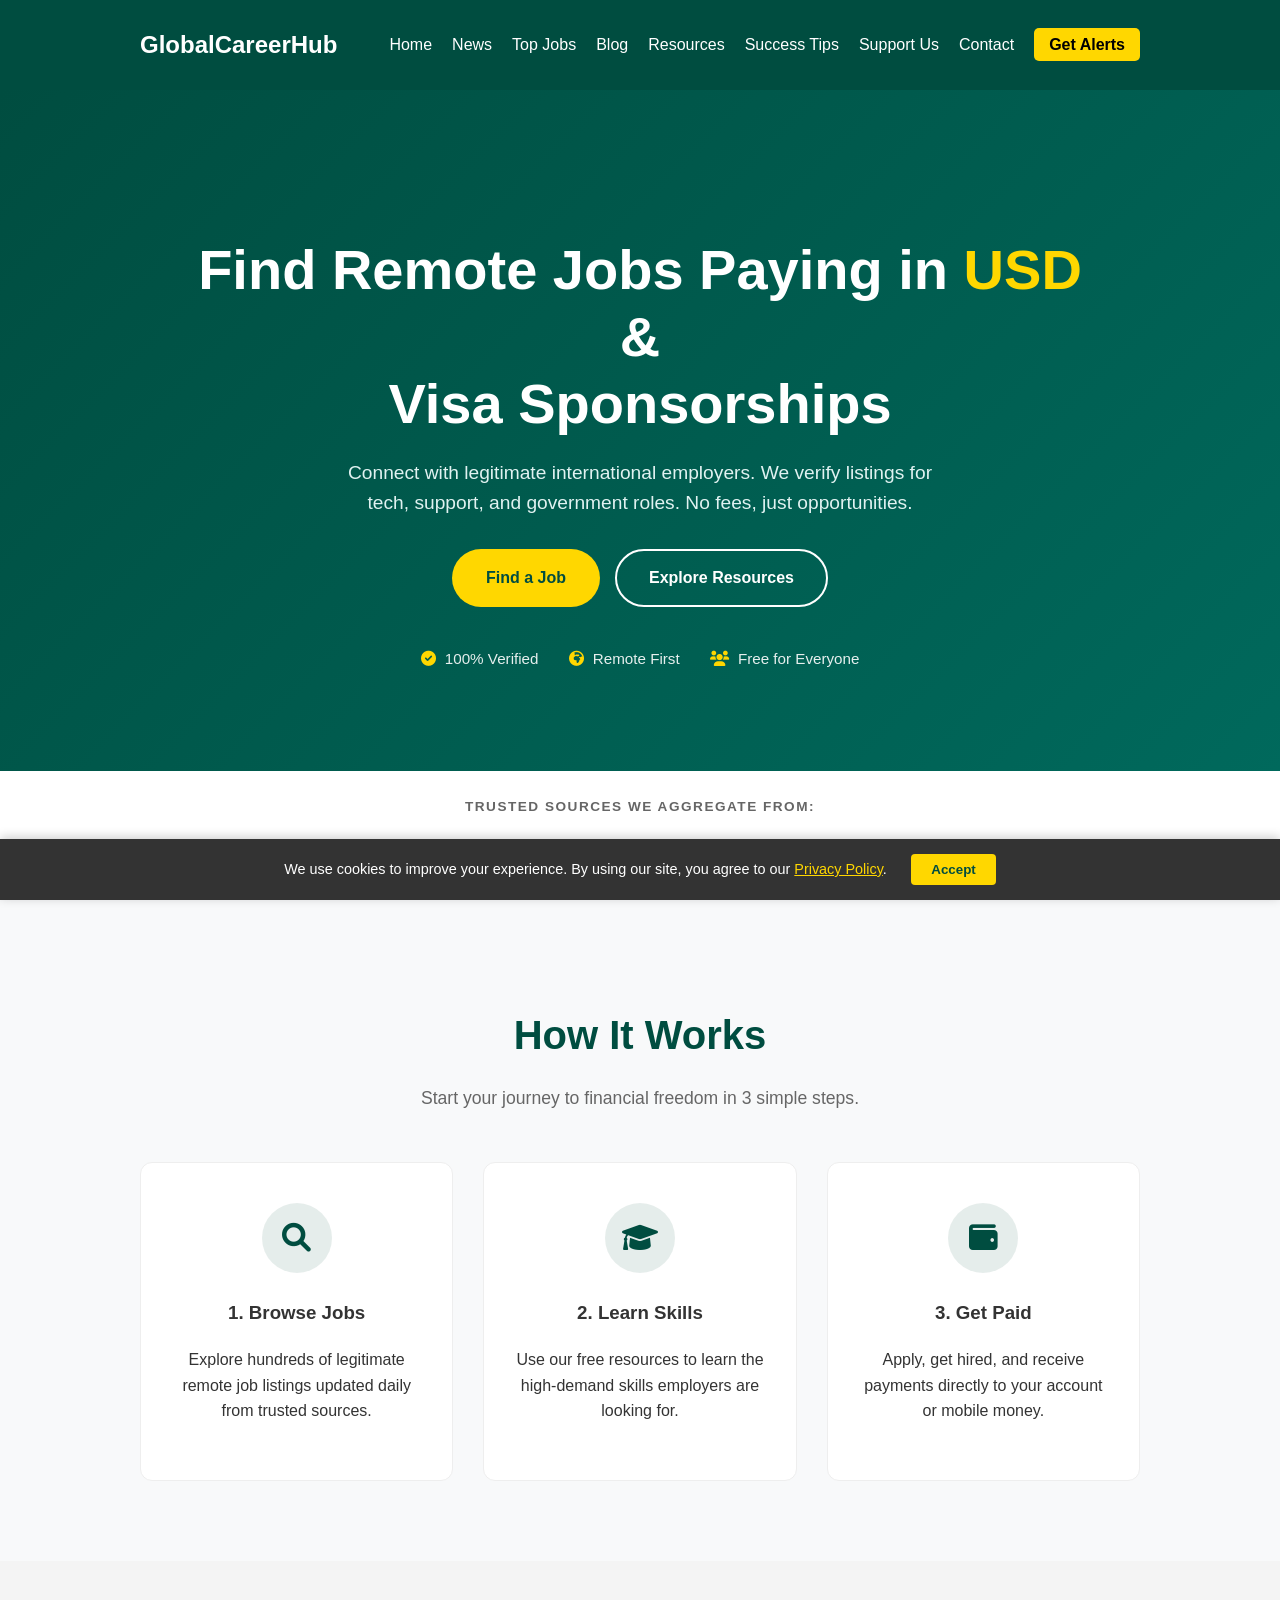
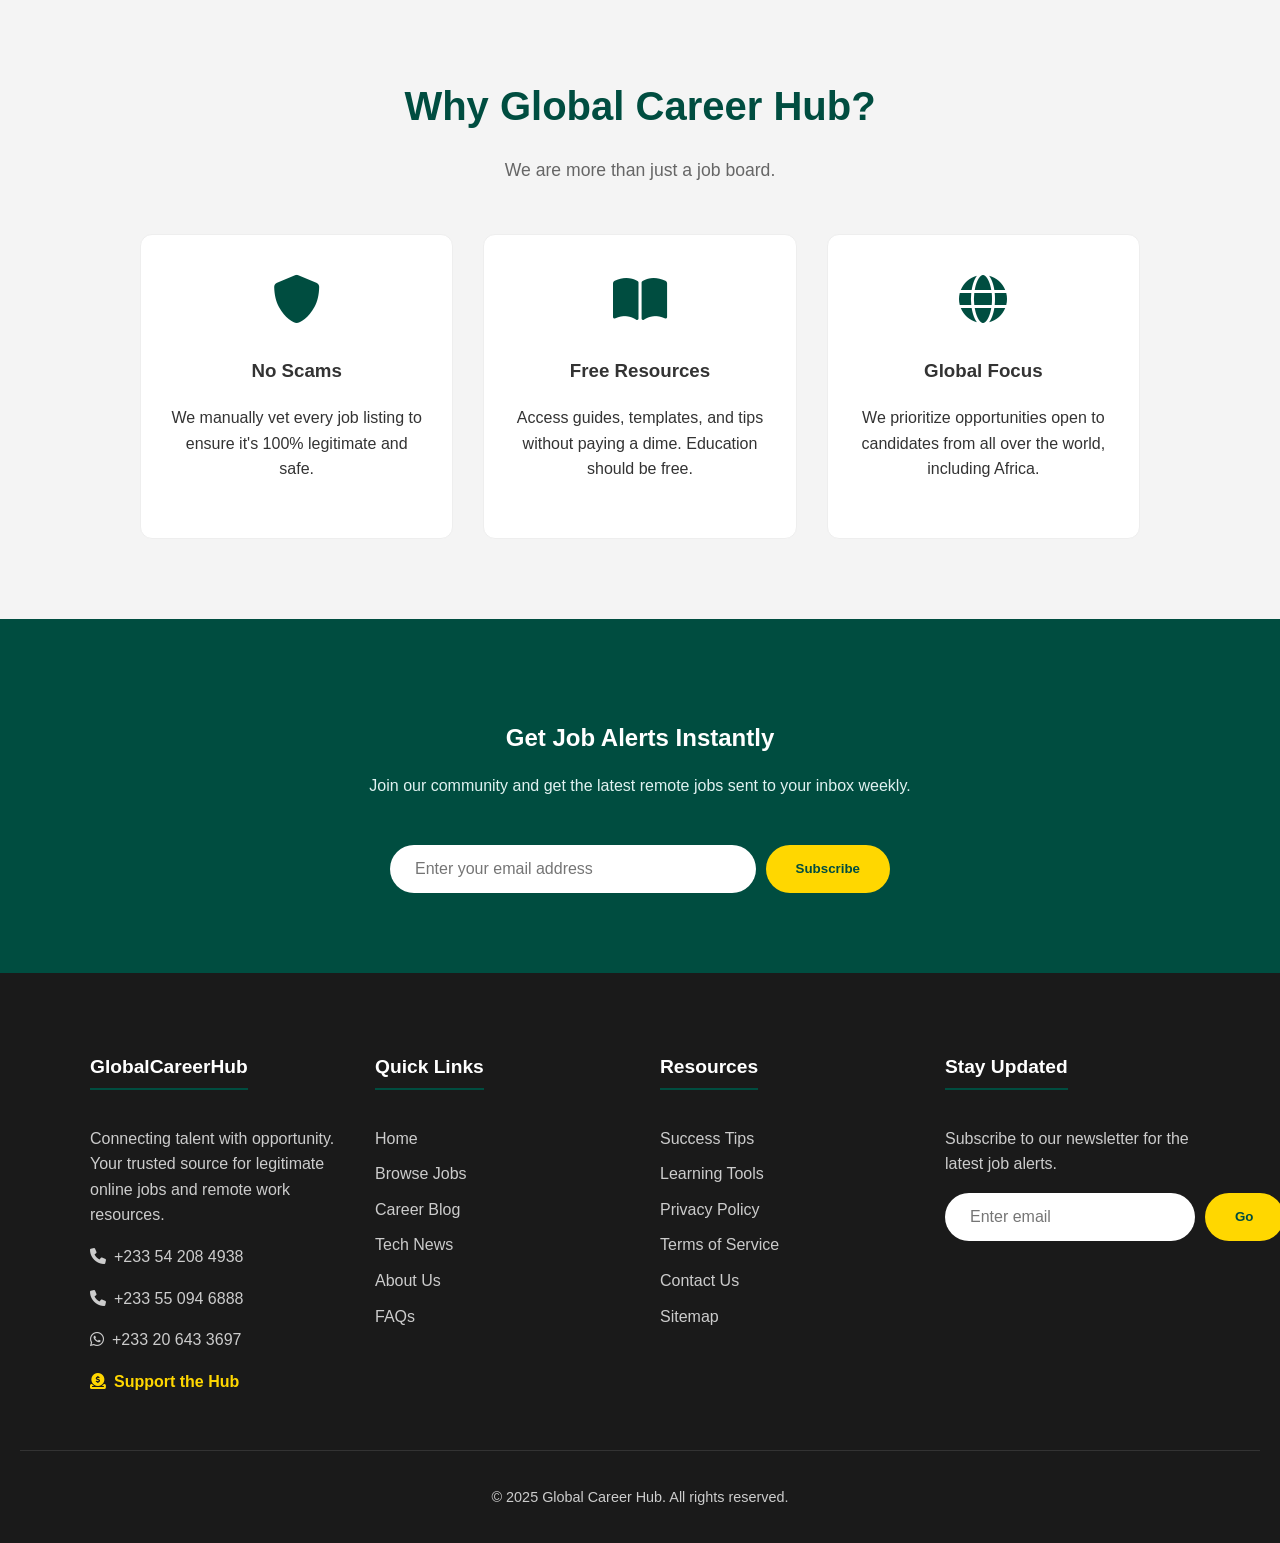
<file: index.html>
<!DOCTYPE html>
<html lang="en">
<head>
    <meta charset="UTF-8">
    <meta name="viewport" content="width=device-width, initial-scale=1.0">
    
    <!-- SEO: This is what shows up in Google Search Results -->
    <title>Best Online Jobs for Everyone | Global Career Hub</title>
    <meta name="description" content="Find legitimate remote jobs paying in USD, visa sponsorship opportunities, and government jobs in Ghana. Verified employers worldwide.">
    <meta name="keywords" content="remote jobs paying in USD, visa sponsorship jobs, government jobs in Ghana, entry level tech jobs, work from home, Global Career Hub">
    
    <!-- Security: Updated for CORS Proxy Access -->
    <meta http-equiv="Content-Security-Policy" content="default-src 'self'; img-src 'self' https: data:; script-src 'self' 'unsafe-inline' https://cdn.jsdelivr.net; style-src 'self' 'unsafe-inline' https://cdnjs.cloudflare.com; font-src 'self' https://cdnjs.cloudflare.com; connect-src 'self' https://formspree.io https://api.emailjs.com https://corsproxy.io; object-src 'none'; base-uri 'self'; form-action 'self' https://formspree.io; upgrade-insecure-requests;">
    <!-- This connects your design file (CSS) -->
    <link rel="stylesheet" href="style.css">
    <link rel="apple-touch-icon" href="icon-192.png">
    <link rel="manifest" href="manifest.json">
    <link rel="stylesheet" href="https://cdnjs.cloudflare.com/ajax/libs/font-awesome/6.0.0/css/all.min.css" integrity="sha512-9usAa10IRO0HhonpyAIVpjrylPvoDwiPUiKdWk5t3PyolY1cOd4DSE0Ga+ri4AuTroPR5aQvXU9xC6qOPnzFeg==" crossorigin="anonymous" referrerpolicy="no-referrer">
</head>
<body>

    <!-- Navigation Bar -->
    <header>
        <nav>
            <div class="logo">GlobalCareerHub</div>
            <ul class="nav-links">
                <li><a href="index.html">Home</a></li>
                <li><a href="news.html">News</a></li>
                <li><a href="jobs.html">Top Jobs</a></li>
                <li><a href="blog.html">Blog</a></li>
                <li><a href="resources.html">Resources</a></li>
                <li><a href="success.html">Success Tips</a></li>
                <li><a href="donate.html">Support Us</a></li>
                <li><a href="contact.html">Contact</a></li>
                <li><a href="index.html#newsletter" class="cta-button">Get Alerts</a></li>
            </ul>
        </nav>
    </header>

    <!-- Main Content Area -->
    <main>
        <!-- Modern Hero Section -->
        <section class="hero hero-home">
            <div class="hero-container">
                <h1>Find Remote Jobs Paying in <span class="text-highlight">USD</span> & <br>Visa Sponsorships</h1>
                <p>Connect with legitimate international employers. We verify listings for tech, support, and government roles. No fees, just opportunities.</p>
                <div class="hero-cta-group">
                    <a href="jobs.html" class="btn btn-primary">Find a Job</a>
                    <a href="resources.html" class="btn btn-outline">Explore Resources</a>
                </div>
                <div class="hero-stats">
                    <span><i class="fas fa-check-circle"></i> 100% Verified</span>
                    <span><i class="fas fa-globe-africa"></i> Remote First</span>
                    <span><i class="fas fa-users"></i> Free for Everyone</span>
                </div>
            </div>
        </section>

        <!-- Trusted/Stats Banner -->
        <section class="trust-banner">
            <p>Trusted sources we aggregate from:</p>
            <div class="trust-logos">
                <span>FINDWORK</span>
                <span>WEWORKREMOTELY</span>
                <span>PROBLOGGER</span>
            </div>
        </section>

        <!-- How It Works Section -->
        <section class="section-padding bg-light">
            <div class="container">
                <div class="section-header" style="text-align: center; margin-bottom: 50px;">
                    <h2 style="color: #004d40; font-size: 2.5rem; margin-bottom: 10px;">How It Works</h2>
                    <p style="color: #666; font-size: 1.1rem;">Start your journey to financial freedom in 3 simple steps.</p>
                </div>
                <div class="features-grid">
                    <div class="feature-card">
                        <div class="icon-wrapper"><i class="fas fa-search"></i></div>
                        <h3>1. Browse Jobs</h3>
                        <p>Explore hundreds of legitimate remote job listings updated daily from trusted sources.</p>
                    </div>
                    <div class="feature-card">
                        <div class="icon-wrapper"><i class="fas fa-graduation-cap"></i></div>
                        <h3>2. Learn Skills</h3>
                        <p>Use our free resources to learn the high-demand skills employers are looking for.</p>
                    </div>
                    <div class="feature-card">
                        <div class="icon-wrapper"><i class="fas fa-wallet"></i></div>
                        <h3>3. Get Paid</h3>
                        <p>Apply, get hired, and receive payments directly to your account or mobile money.</p>
                    </div>
                </div>
            </div>
        </section>

        <!-- Why Choose Us Section -->
        <section class="section-padding">
            <div class="container">
                <div class="section-header" style="text-align: center; margin-bottom: 50px;">
                    <h2 style="color: #004d40; font-size: 2.5rem; margin-bottom: 10px;">Why Global Career Hub?</h2>
                    <p style="color: #666; font-size: 1.1rem;">We are more than just a job board.</p>
                </div>
                <div class="features-grid">
                    <div class="feature-card card-hover">
                        <i class="fas fa-shield-alt feature-icon"></i>
                        <h3>No Scams</h3>
                        <p>We manually vet every job listing to ensure it's 100% legitimate and safe.</p>
                    </div>
                    <div class="feature-card card-hover">
                        <i class="fas fa-book-open feature-icon"></i>
                        <h3>Free Resources</h3>
                        <p>Access guides, templates, and tips without paying a dime. Education should be free.</p>
                    </div>
                    <div class="feature-card card-hover">
                        <i class="fas fa-globe feature-icon"></i>
                        <h3>Global Focus</h3>
                        <p>We prioritize opportunities open to candidates from all over the world, including Africa.</p>
                    </div>
                </div>
            </div>
        </section>

        <!-- Newsletter Section -->
        <section id="newsletter" class="newsletter-section">
            <div class="newsletter-container">
                <div class="newsletter-text">
                    <h2 style="color: white; margin-bottom: 10px;">Get Job Alerts Instantly</h2>
                    <p style="color: #e0f2f1;">Join our community and get the latest remote jobs sent to your inbox weekly.</p>
                </div>
                <form class="newsletter-form" action="https://formspree.io/f/xrbyoplr" method="POST">
                    <input type="email" name="email" placeholder="Enter your email address" required>
                    <button type="submit">Subscribe</button>
                </form>
            </div>
        </section>

    </main>

    <!-- Footer -->
    <footer>
        <div class="footer-container">
            <div class="footer-col">
                <h3>GlobalCareerHub</h3>
                <p>Connecting talent with opportunity. Your trusted source for legitimate online jobs and remote work resources.</p>
                <div class="mt-15 footer-contact-links">
                    <p><a href="tel:+233542084938"><i class="fas fa-phone"></i>+233 54 208 4938</a></p>
                    <p><a href="tel:+233550946888"><i class="fas fa-phone"></i>+233 55 094 6888</a></p>
                    <p><a href="https://wa.me/233206433697" target="_blank"><i class="fab fa-whatsapp"></i>+233 20 643 3697</a></p>
                    <p class="mt-15 footer-support-link"><a href="donate.html"><i class="fas fa-donate"></i>Support the Hub</a></p>
                </div>
            </div>
            <div class="footer-col">
                <h3>Quick Links</h3>
                <ul>
                    <li><a href="index.html">Home</a></li>
                    <li><a href="jobs.html">Browse Jobs</a></li>
                    <li><a href="blog.html">Career Blog</a></li>
                    <li><a href="news.html">Tech News</a></li>
                    <li><a href="about.html">About Us</a></li>
                    <li><a href="faq.html">FAQs</a></li>
                </ul>
            </div>
            <div class="footer-col">
                <h3>Resources</h3>
                <ul>
                    <li><a href="success.html">Success Tips</a></li>
                    <li><a href="resources.html">Learning Tools</a></li>
                    <li><a href="privacy.html">Privacy Policy</a></li>
                    <li><a href="terms.html">Terms of Service</a></li>
                    <li><a href="contact.html">Contact Us</a></li>
                    <li><a href="sitemap.html">Sitemap</a></li>
                </ul>
            </div>
            <div class="footer-col">
                <h3>Stay Updated</h3>
                <p>Subscribe to our newsletter for the latest job alerts.</p>
                <form action="https://formspree.io/f/xrbyoplr" method="POST" class="newsletter-form mt-15">
                    <input type="email" name="email" placeholder="Enter email" required>
                    <button type="submit">Go</button>
                </form>
            </div>
        </div>
        <div class="footer-bottom">
            <p>&copy; 2025 Global Career Hub. All rights reserved.</p>
        </div>
    </footer>
    
    <!-- Cookie Consent Banner -->
    <div id="cookie-banner">
        <p>We use cookies to improve your experience. By using our site, you agree to our <a href="privacy.html" style="color: #ffd700;">Privacy Policy</a>.</p>
        <button id="accept-cookies">Accept</button>
    </div>

    <button id="back-to-top" title="Go to top">↑</button>
    <!-- This connects your brain file (JavaScript) -->
    <script src="script.js"></script>

</body>
</html>
</file>
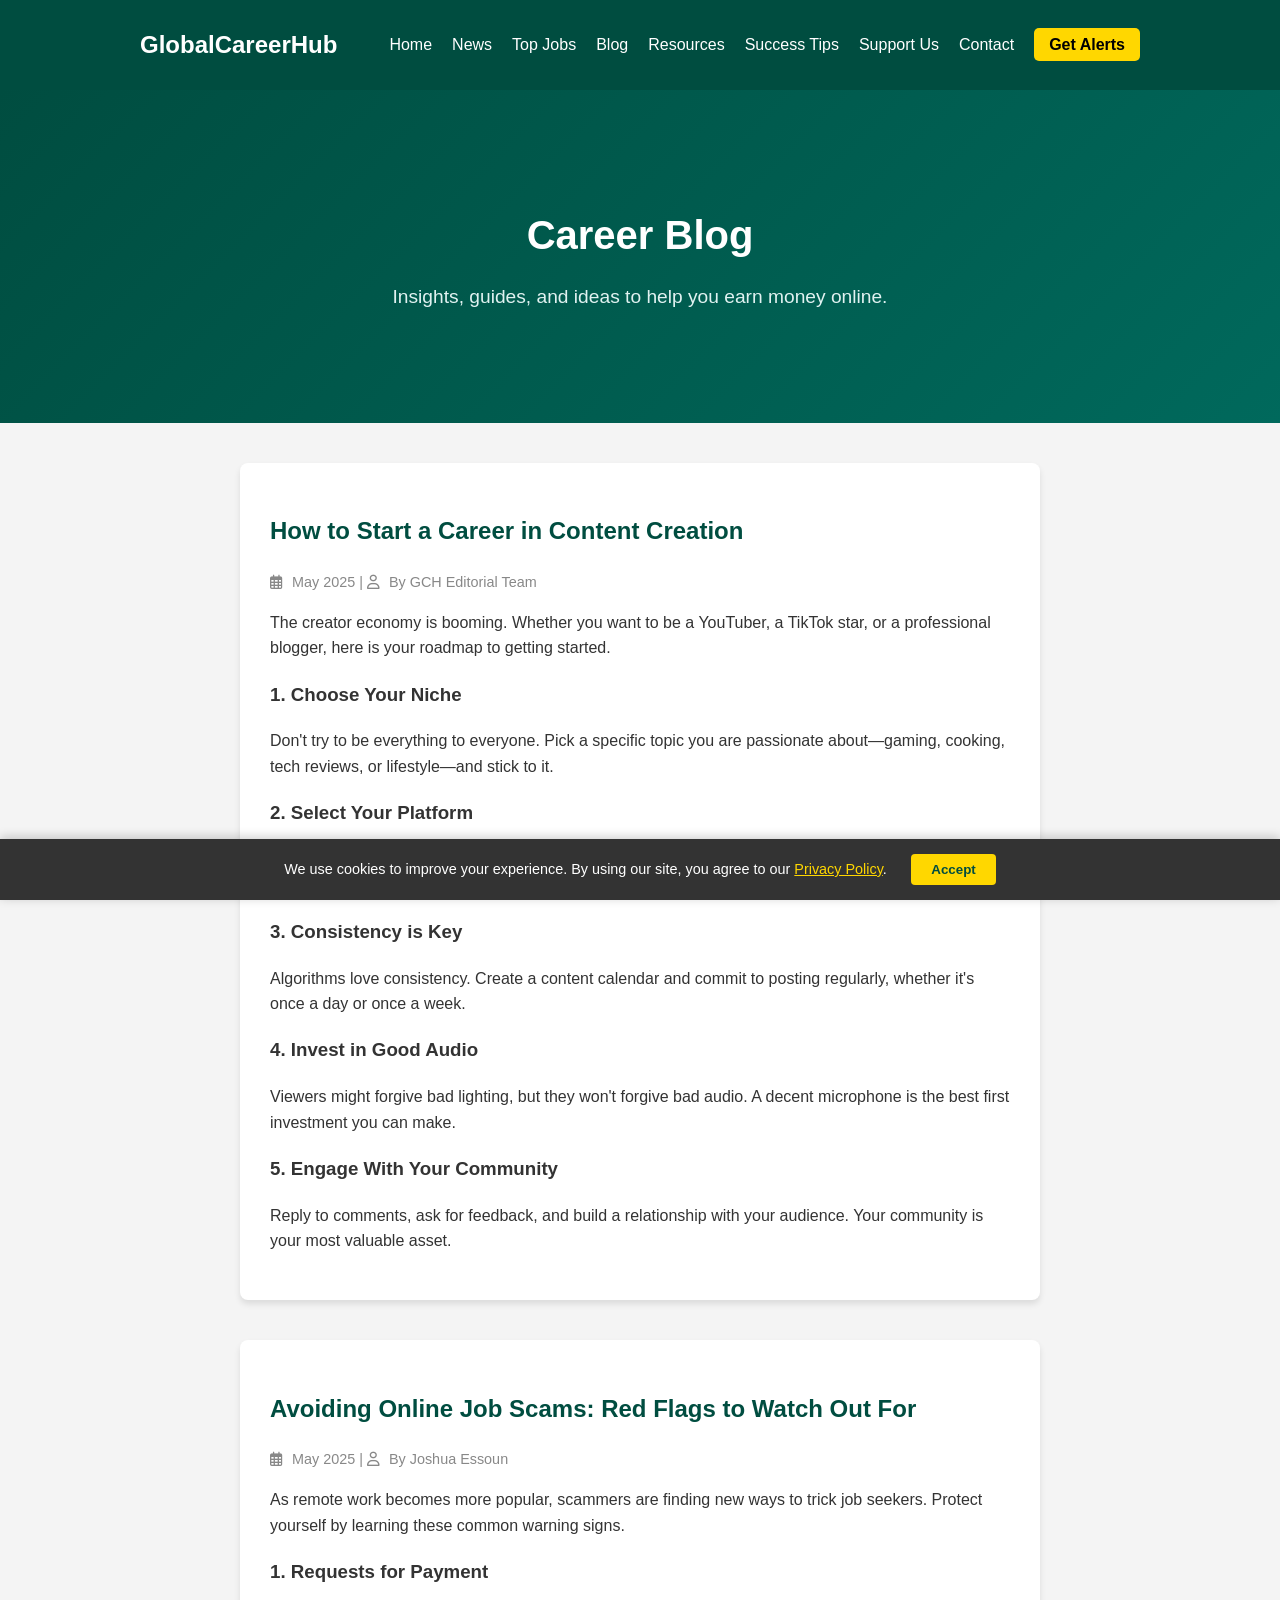
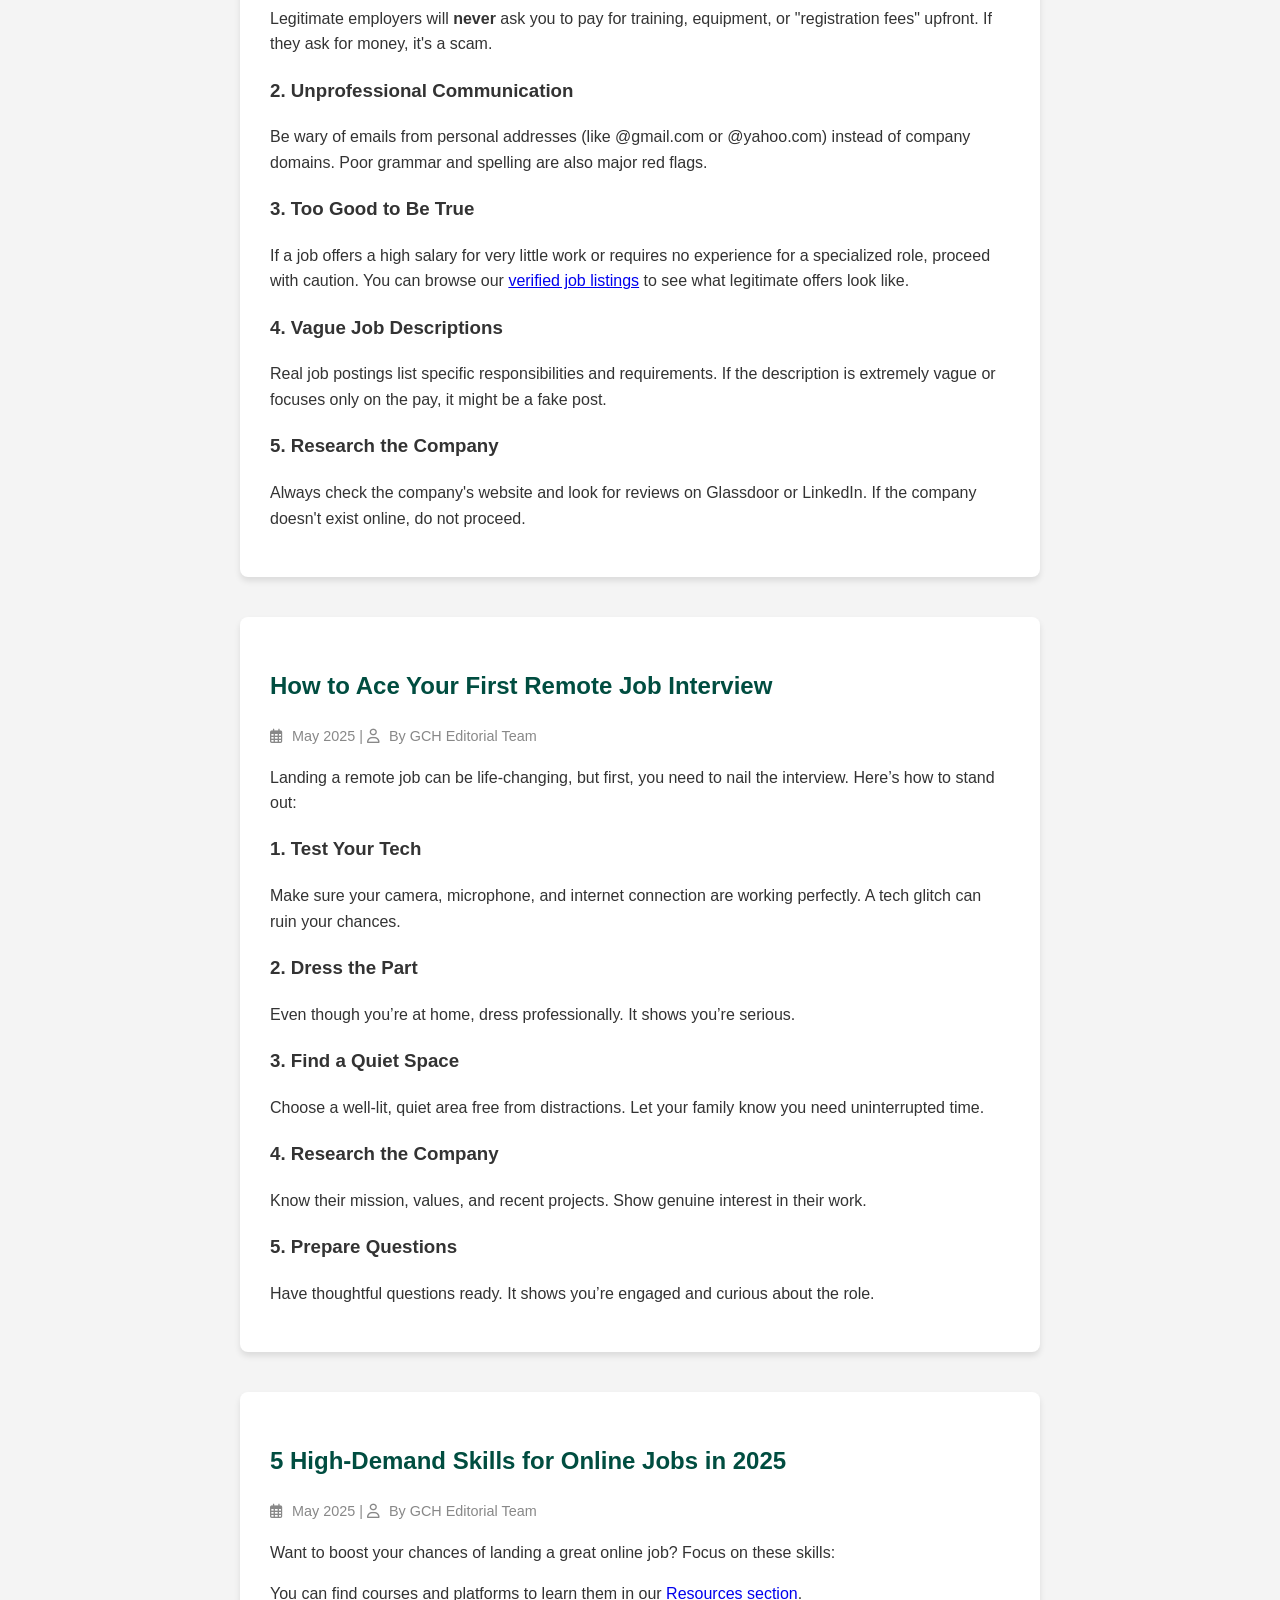
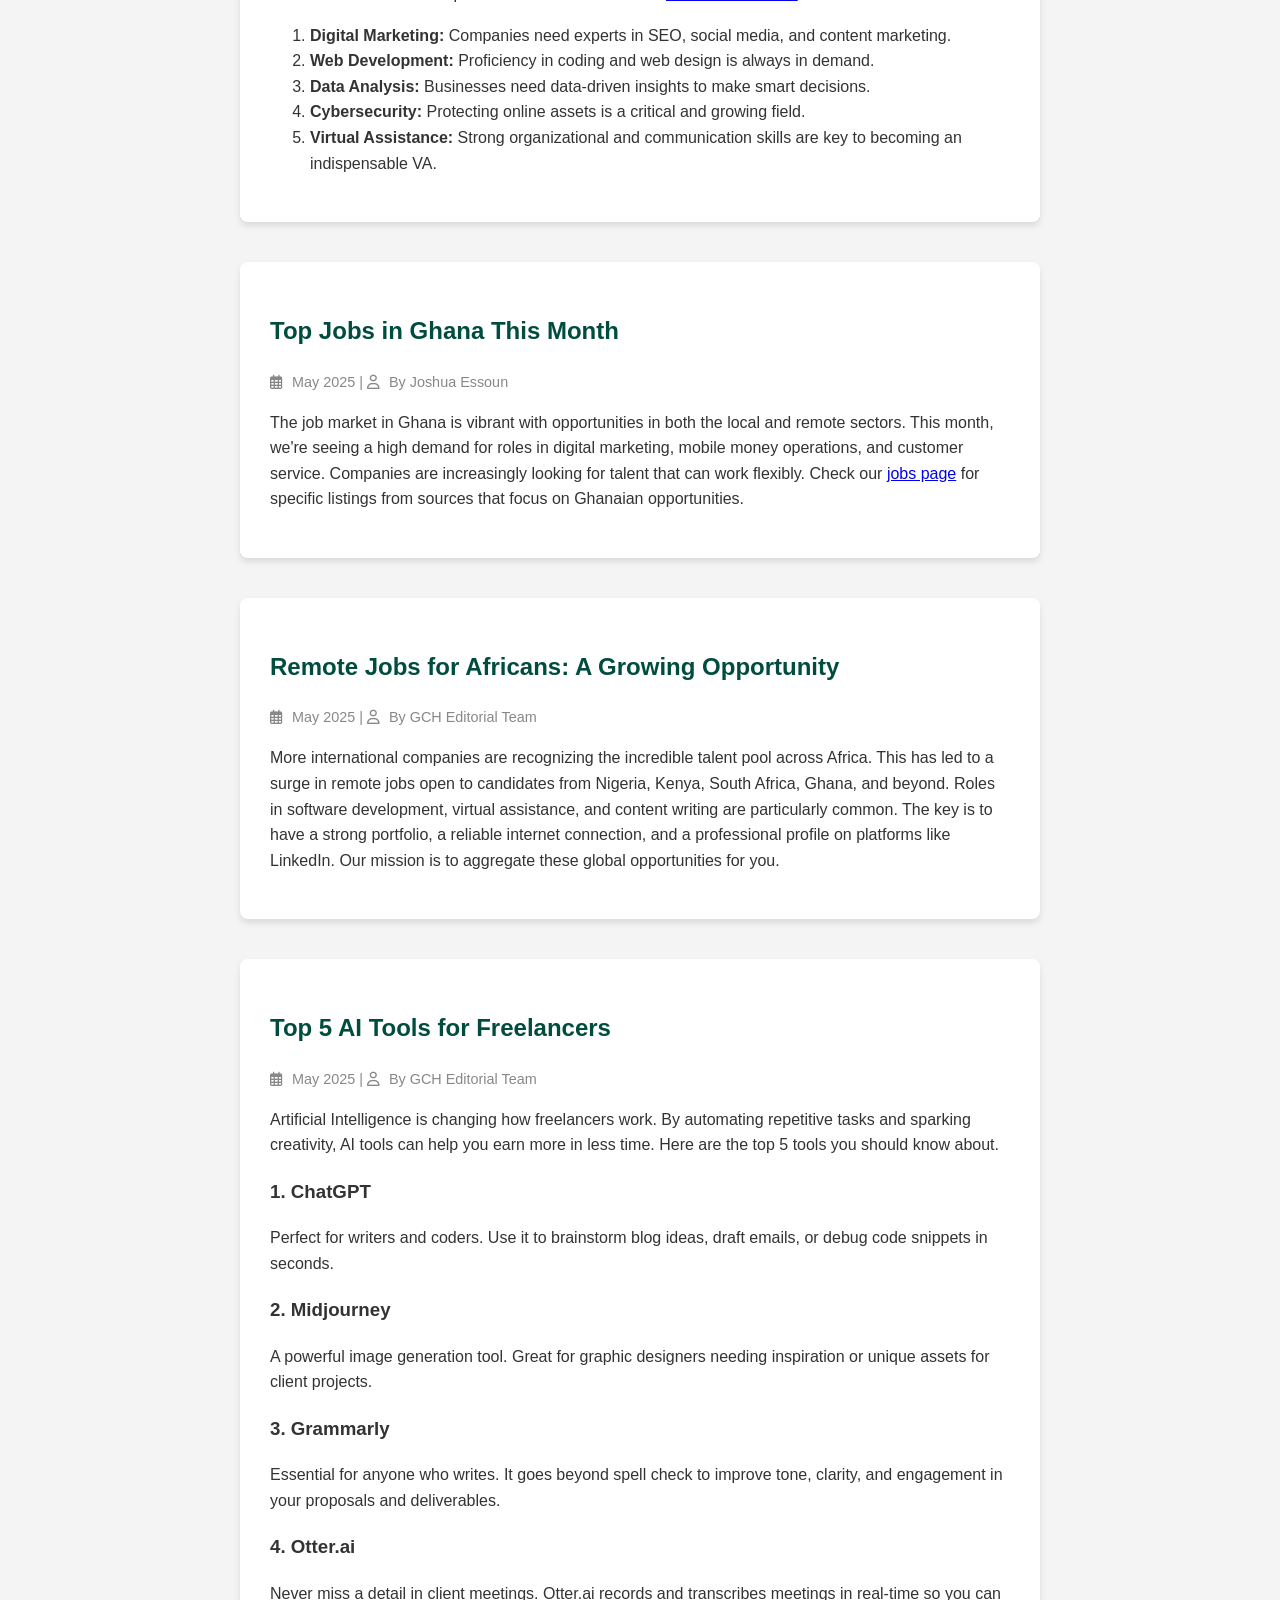
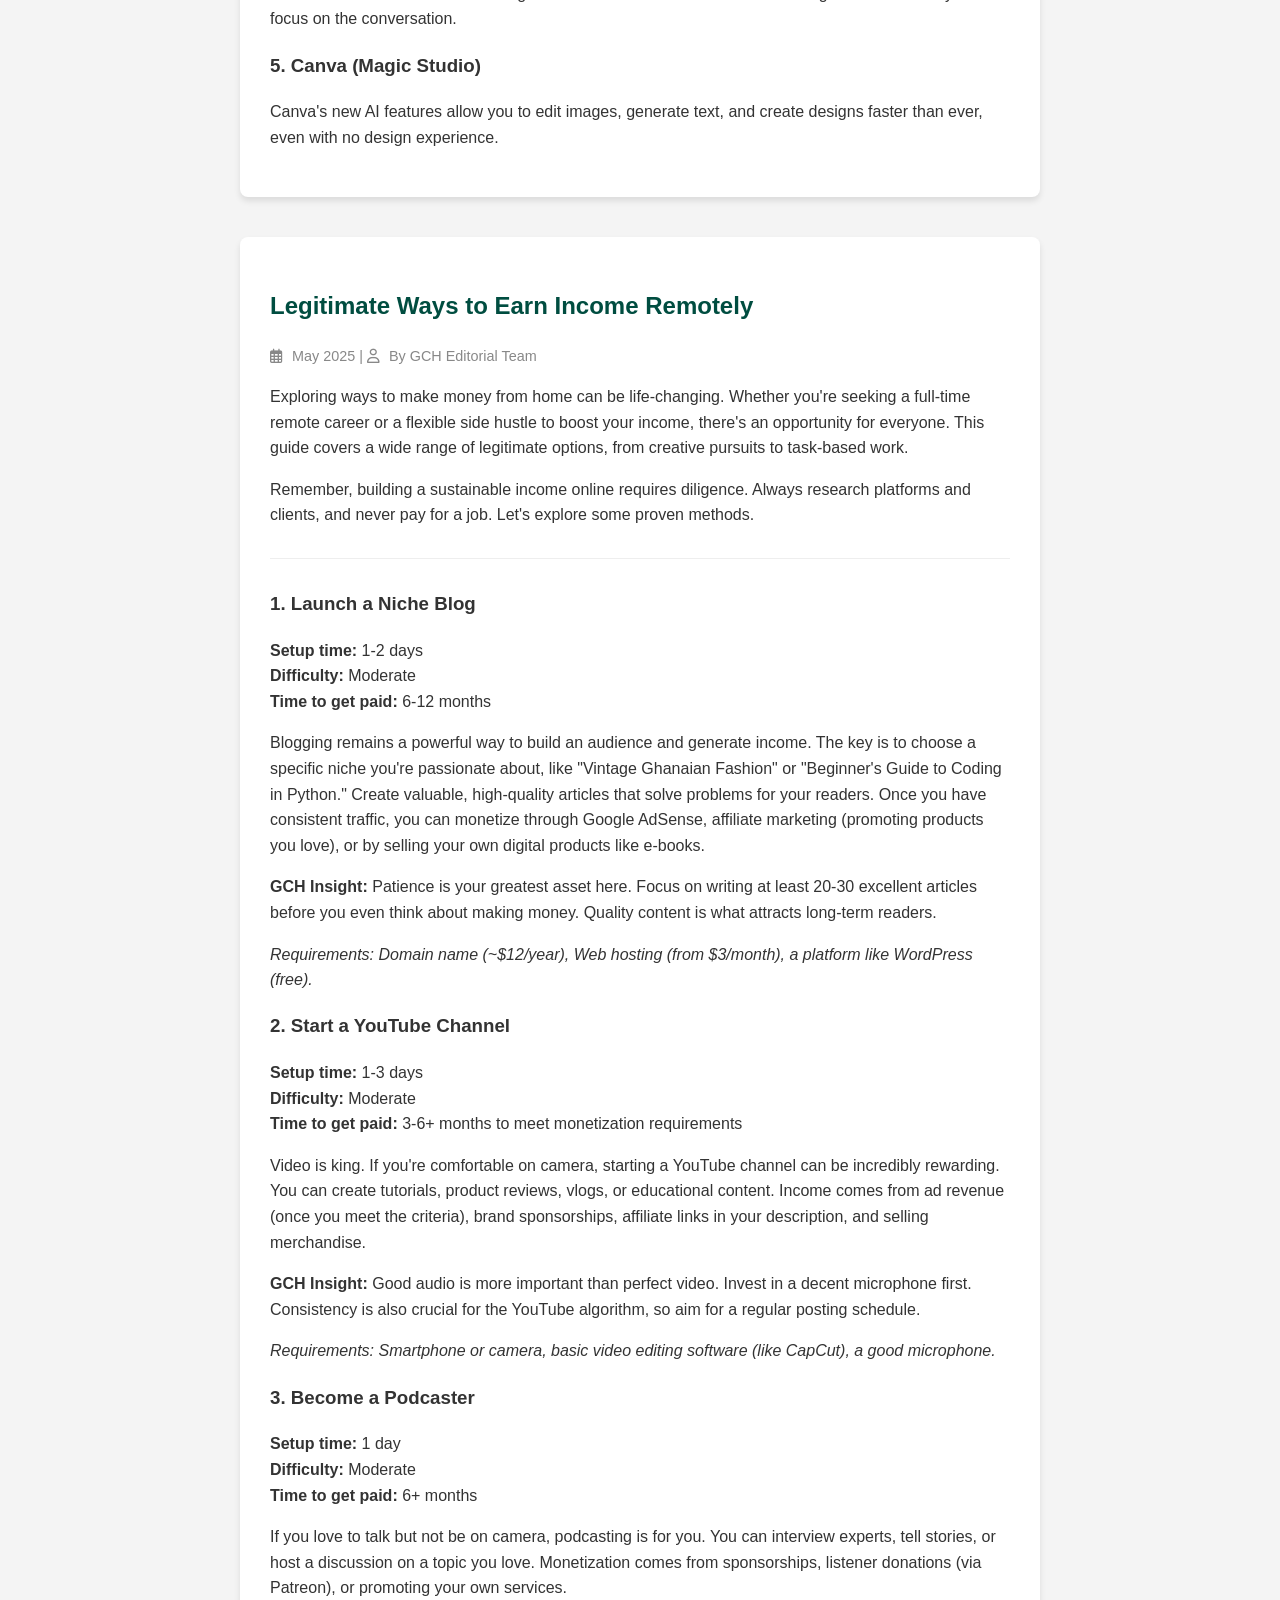
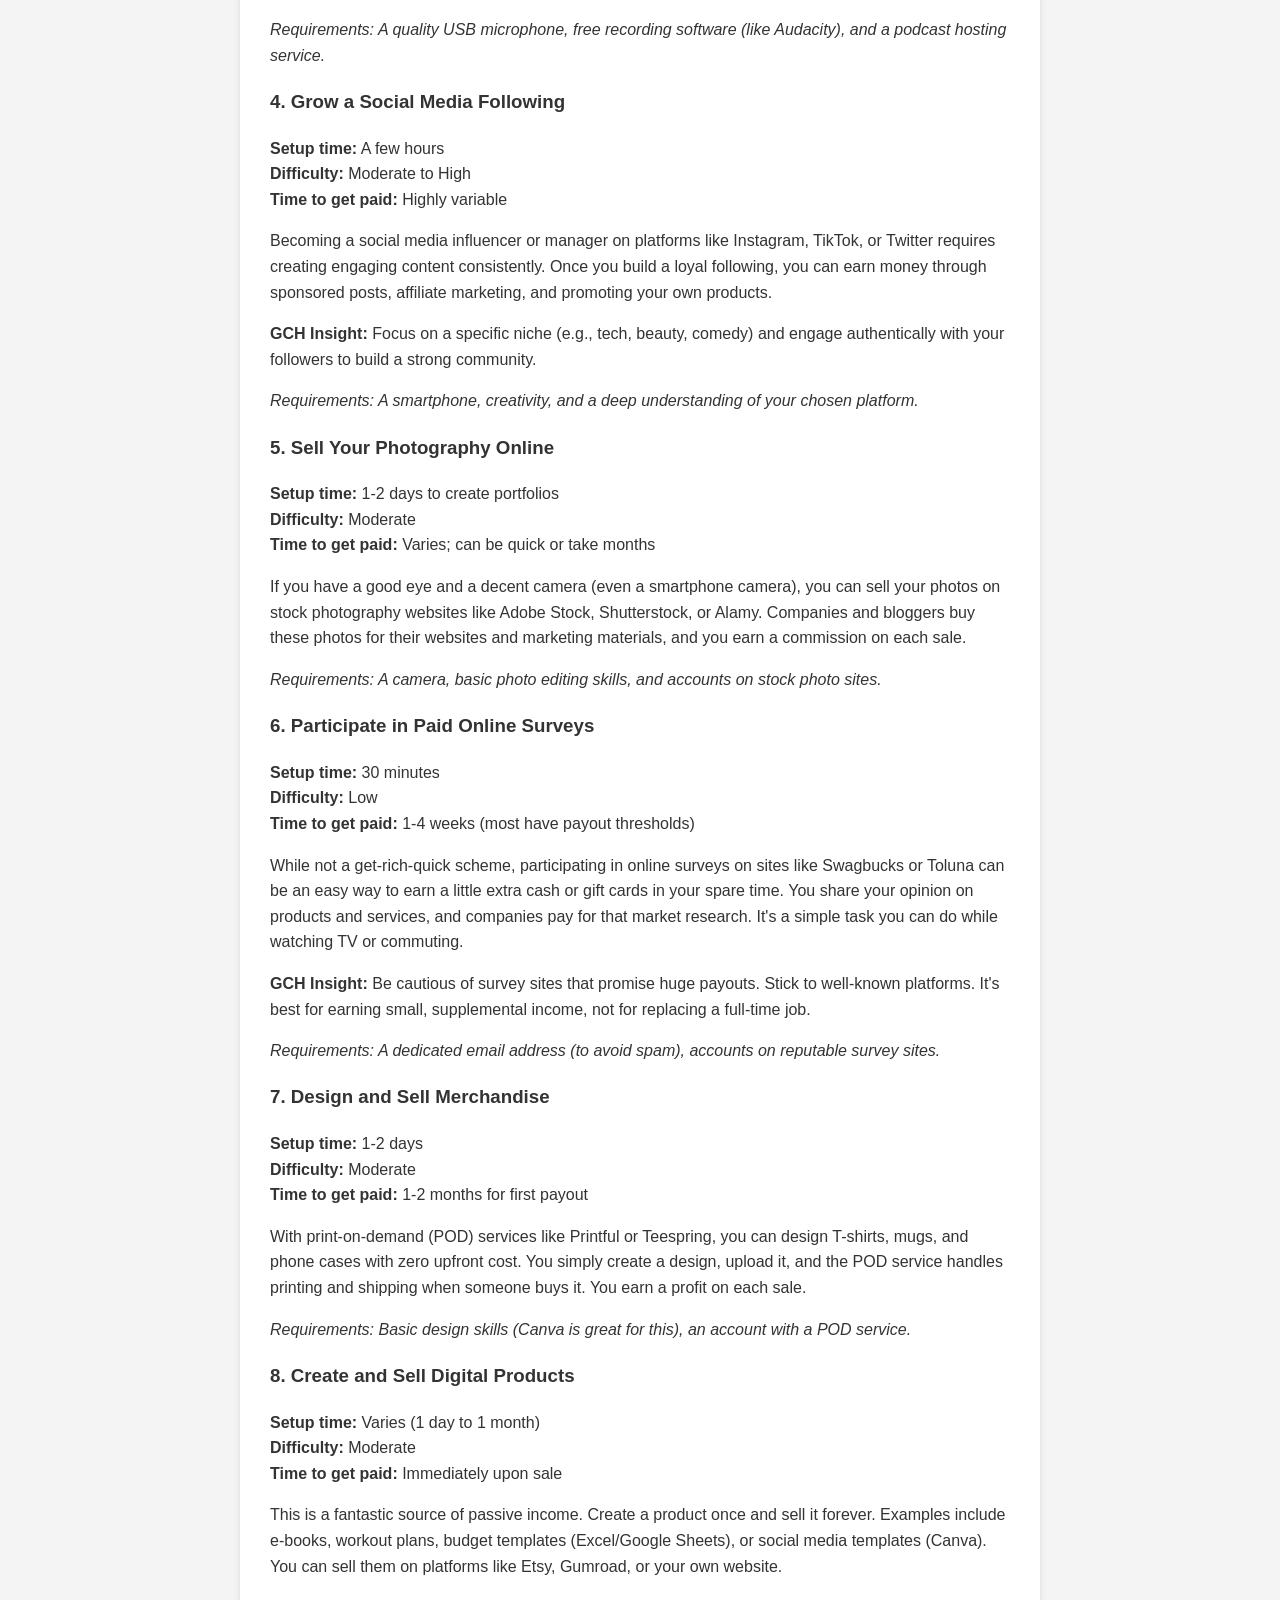
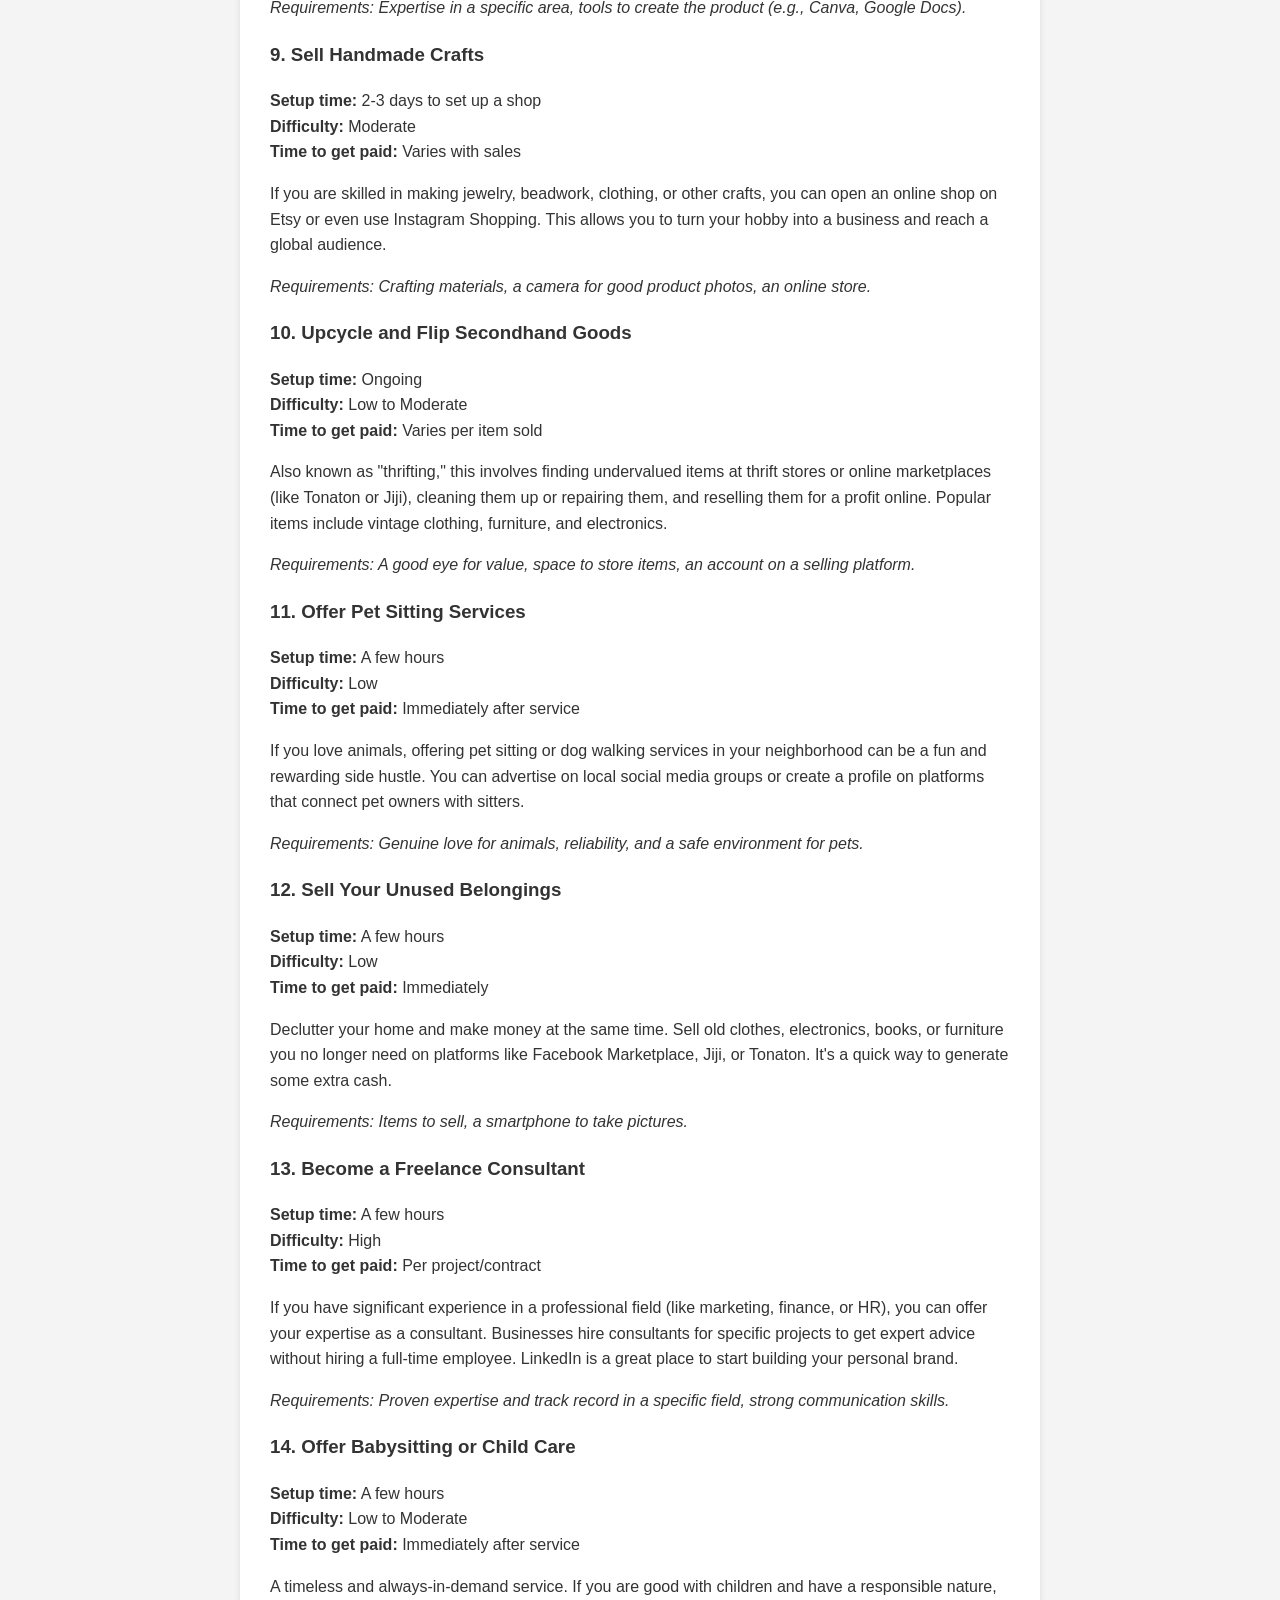
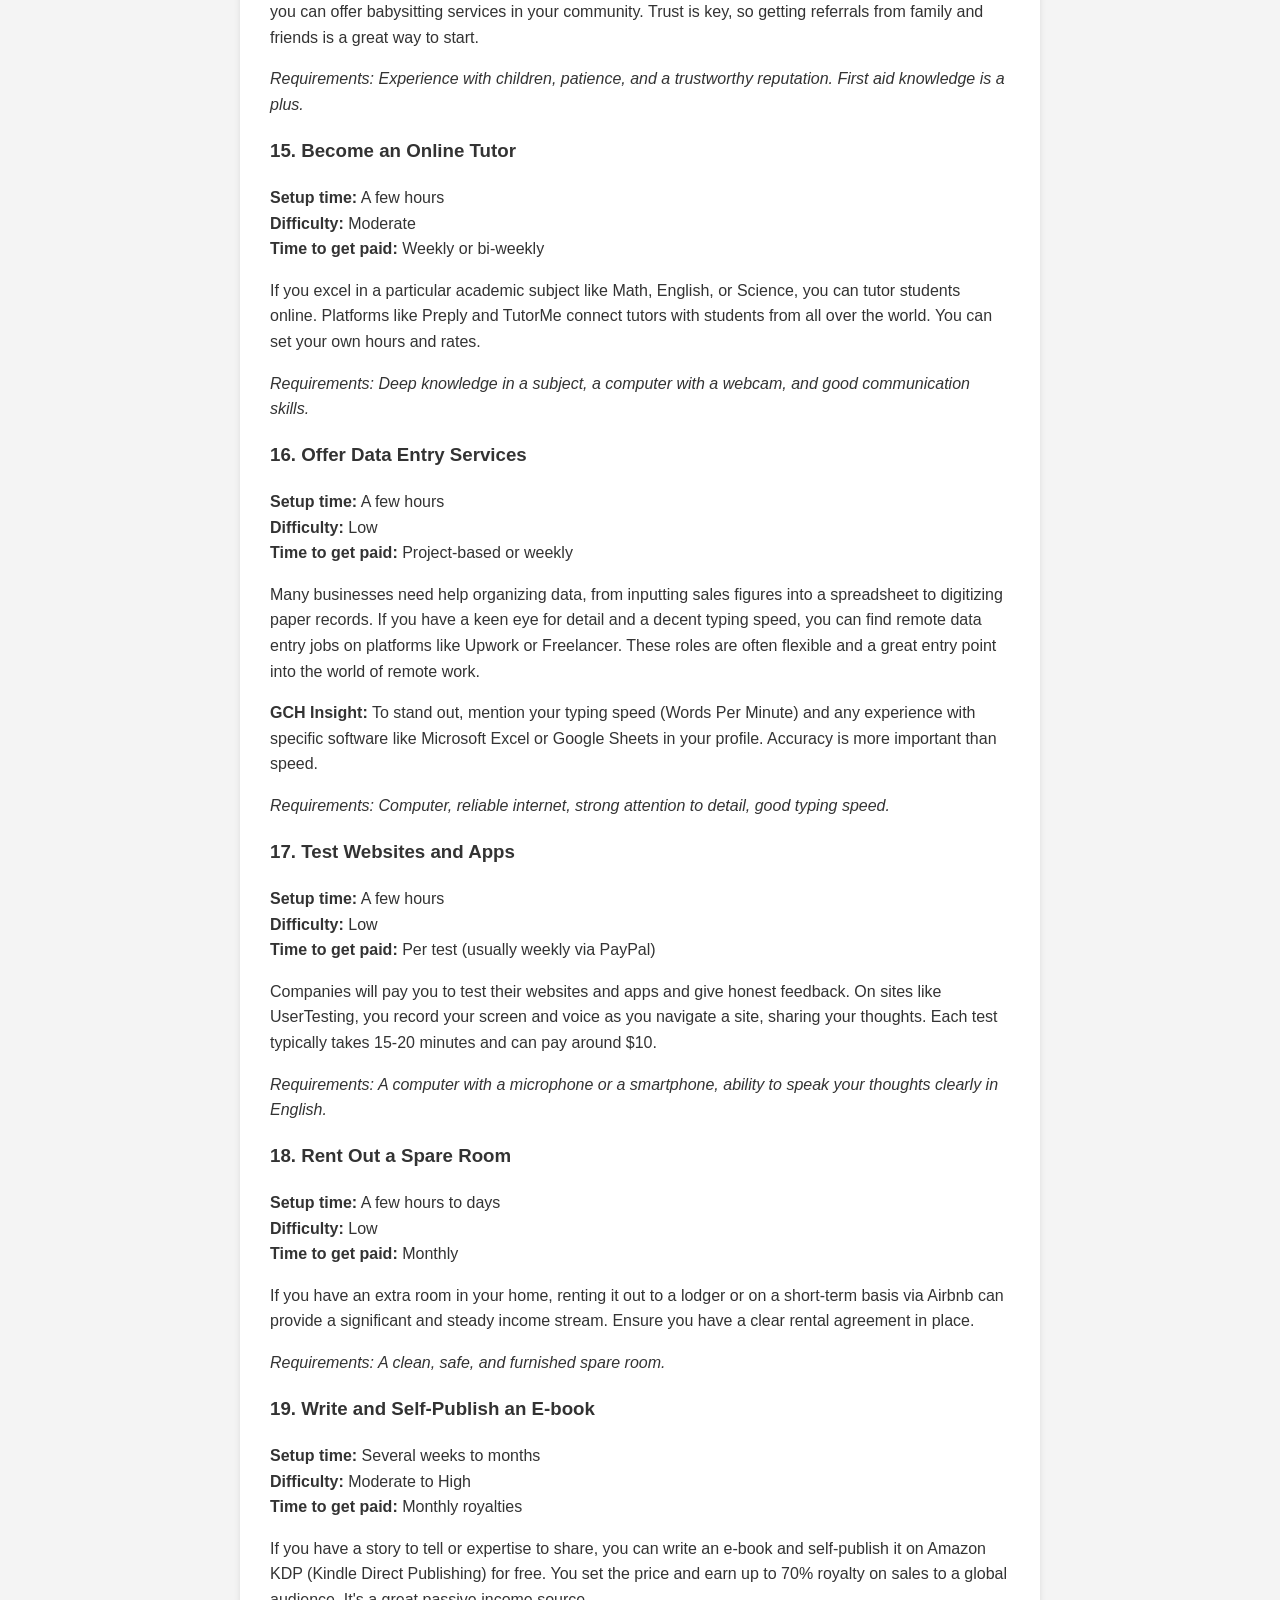
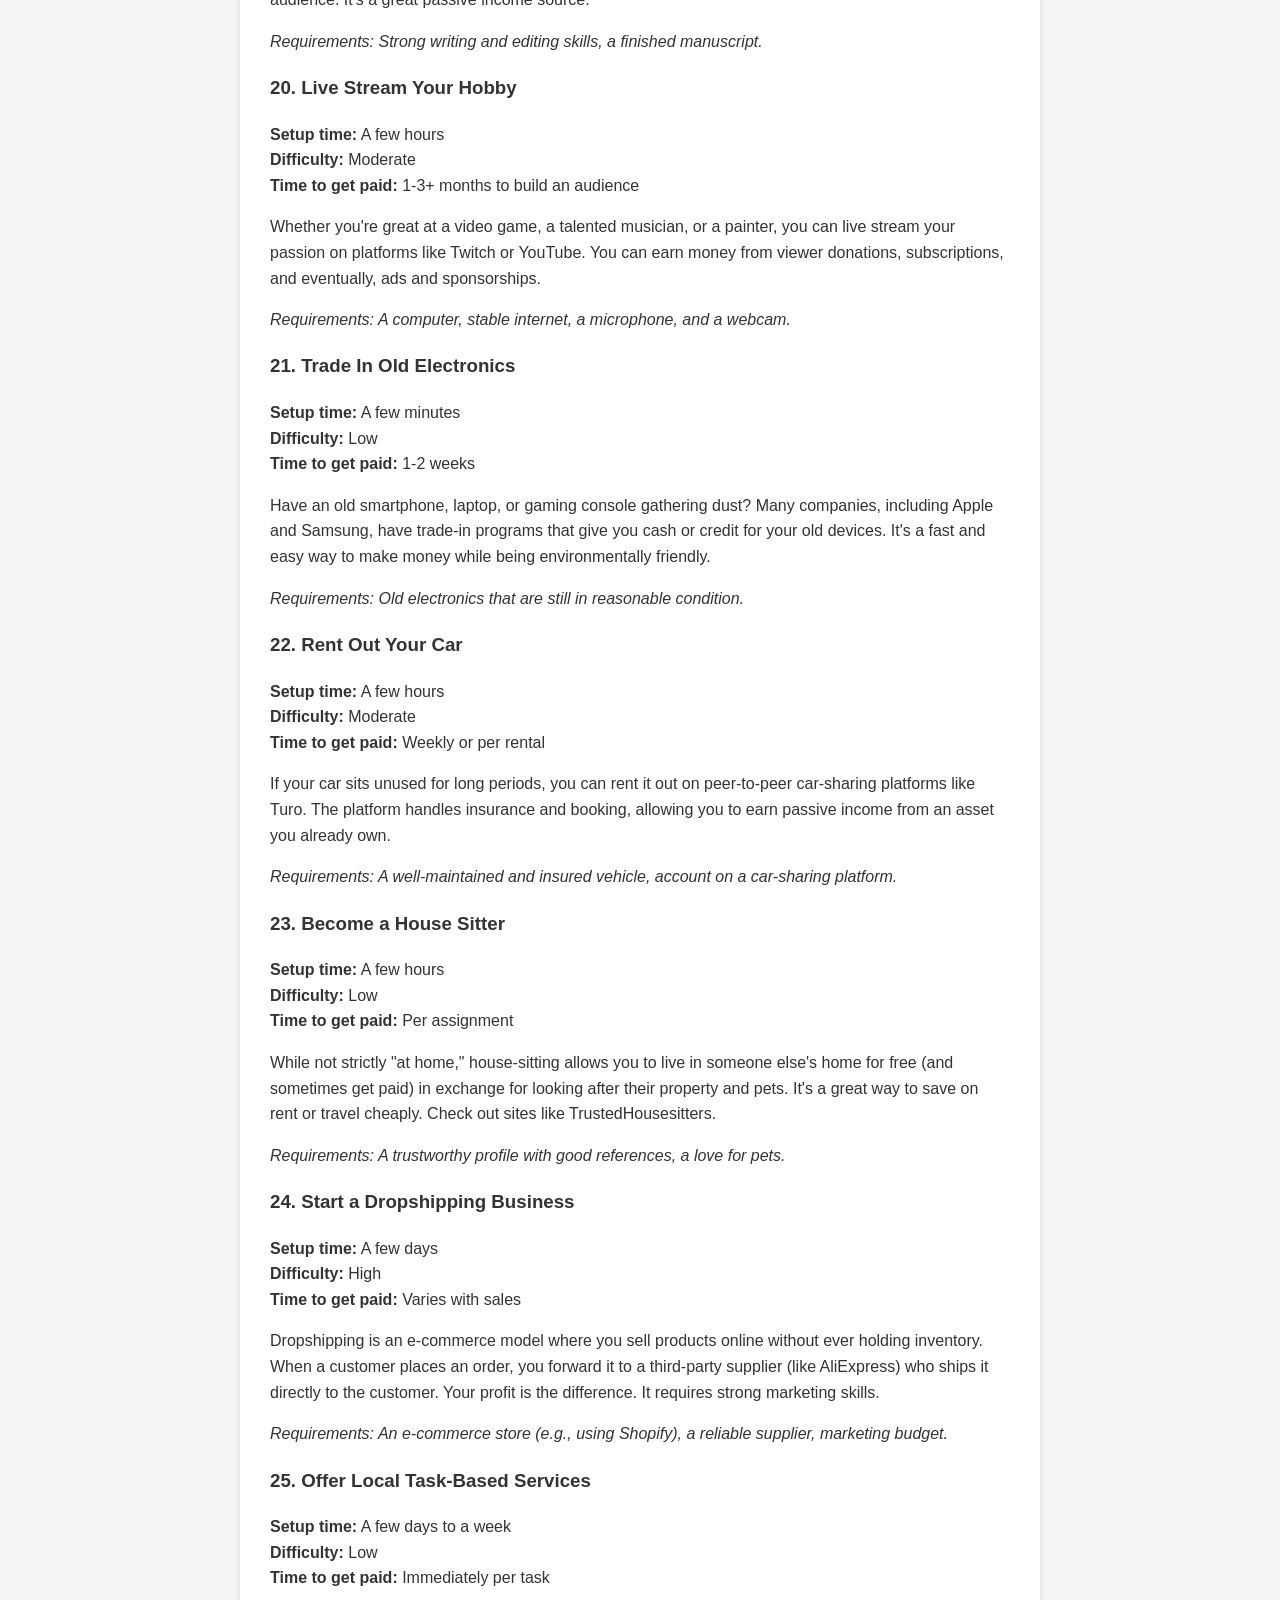
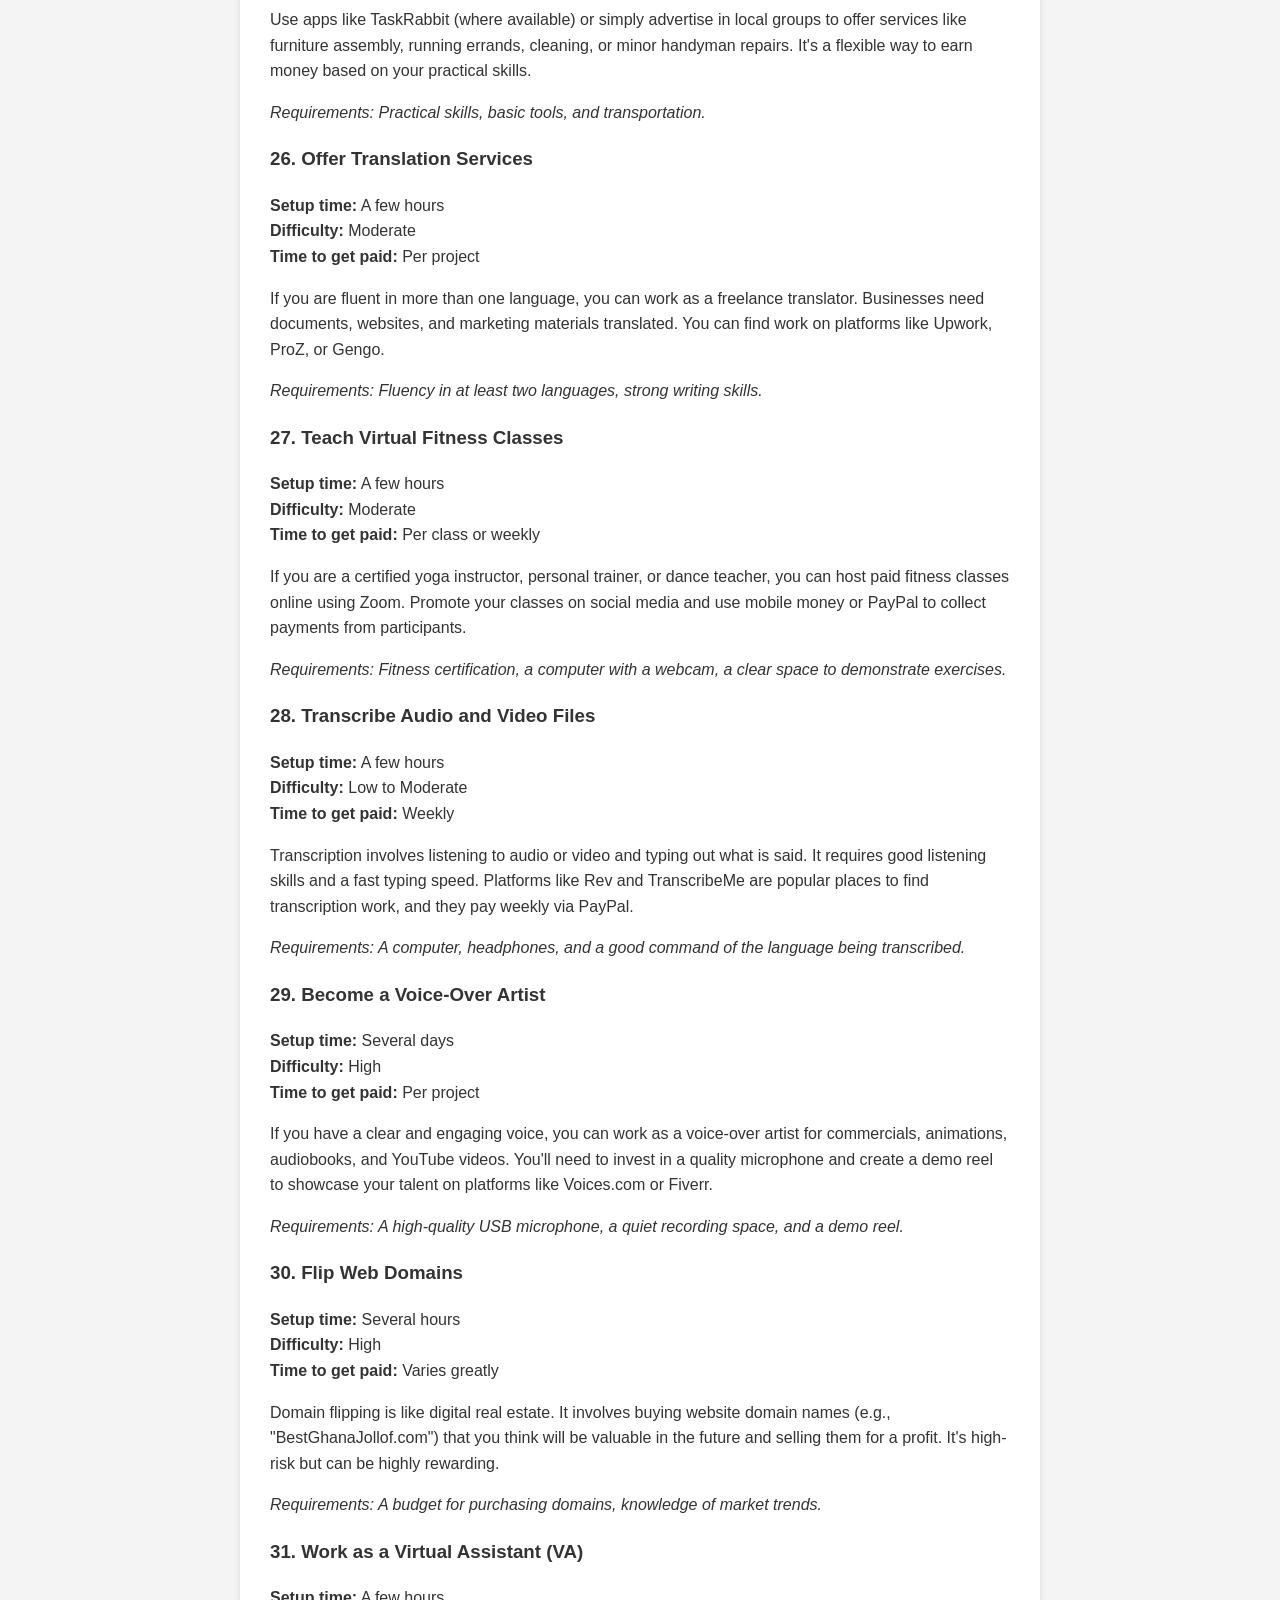
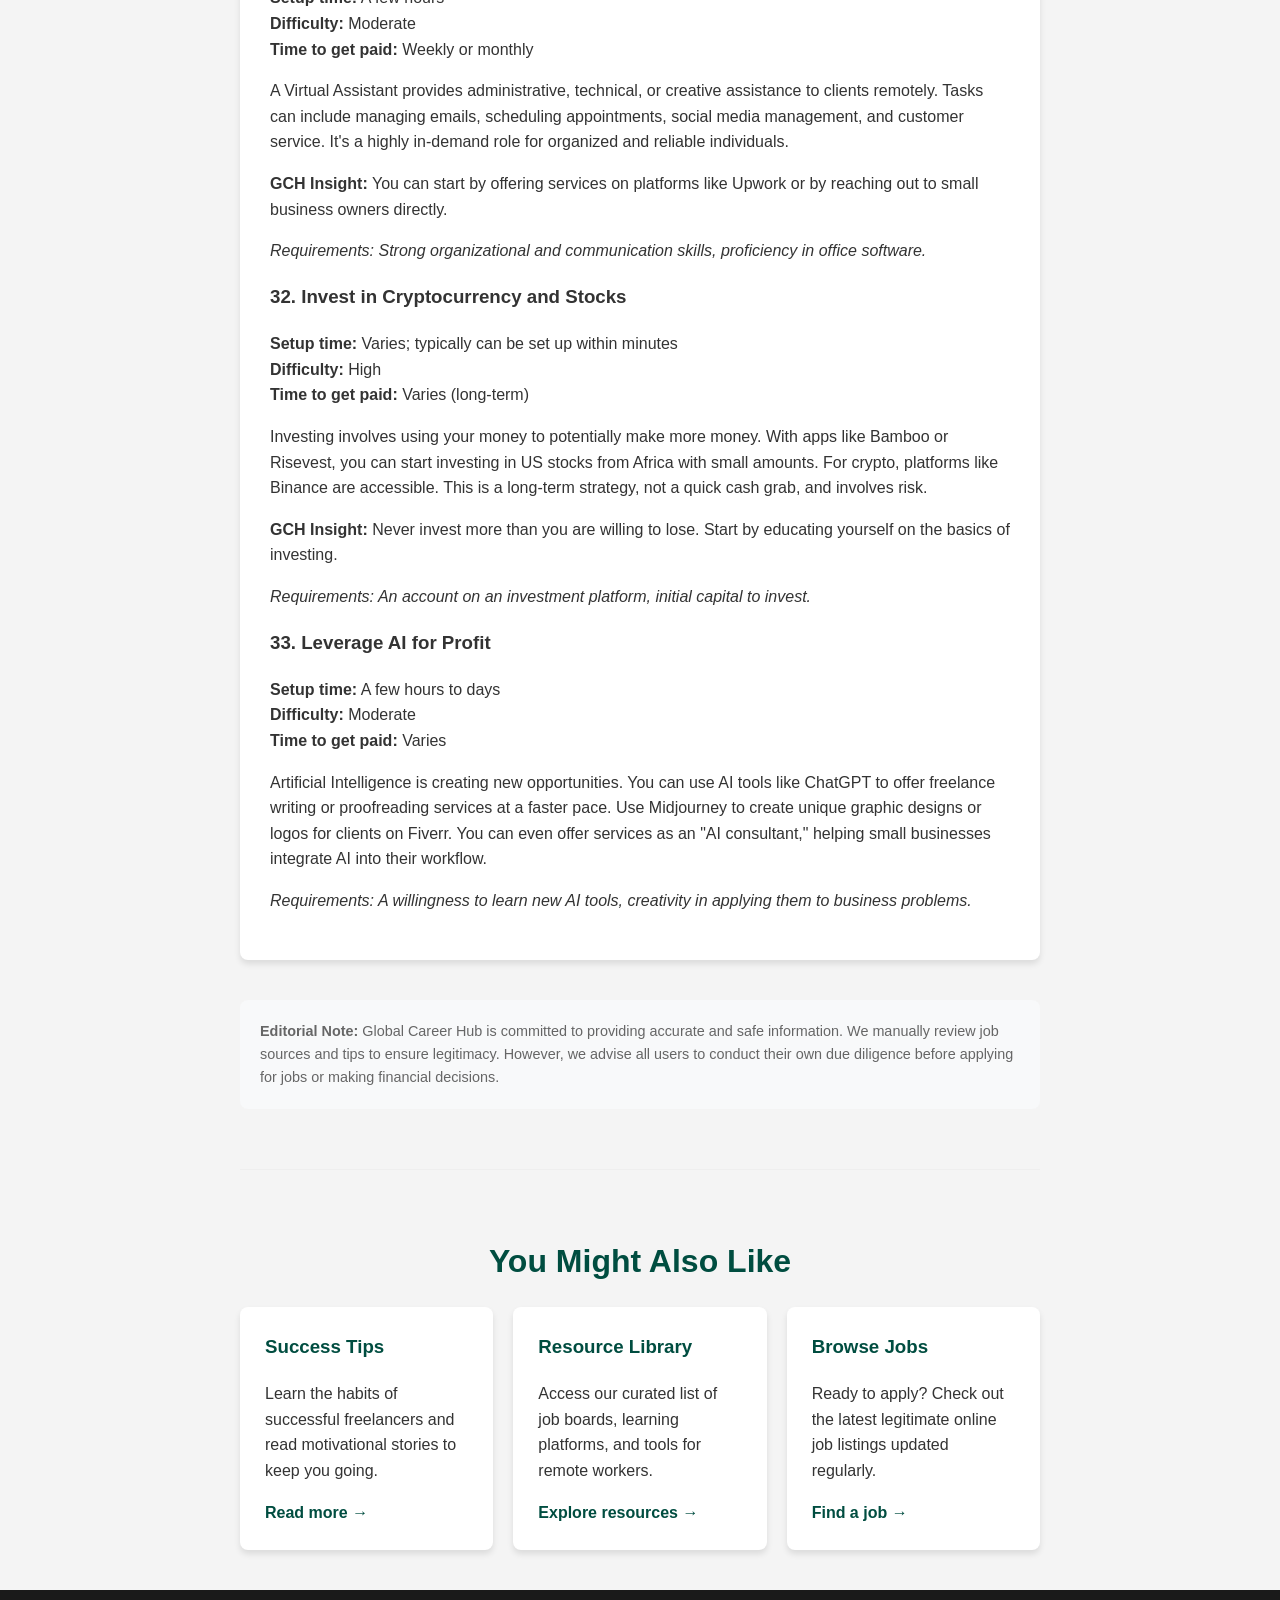
<file: blog.html>
<!DOCTYPE html>
<html lang="en">
<head>
    <meta charset="UTF-8">
    <meta name="viewport" content="width=device-width, initial-scale=1.0">
    <title>Career Advice Blog for Remote Jobs | Global Career Hub</title>
    <meta name="description" content="Career advice, remote work tips, and guides on making money online. Read the Global Career Hub blog to boost your career and avoid scams.">
    <meta name="keywords" content="career blog, remote work tips, make money online, avoid job scams, freelancer guide">
    <link rel="stylesheet" href="style.css">
    <meta name="referrer" content="strict-origin-when-cross-origin">
    <link rel="stylesheet" href="https://cdnjs.cloudflare.com/ajax/libs/font-awesome/6.0.0/css/all.min.css" integrity="sha512-9usAa10IRO0HhonpyAIVpjrylPvoDwiPUiKdWk5t3PyolY1cOd4DSE0Ga+ri4AuTroPR5aQvXU9xC6qOPnzFeg==" crossorigin="anonymous" referrerpolicy="no-referrer" />
    <link rel="manifest" href="manifest.json">
</head>
<body>
    <header>
        <nav>
            <div class="logo">GlobalCareerHub</div>
            <ul class="nav-links">
                <li><a href="index.html">Home</a></li>
                <li><a href="news.html">News</a></li>
                <li><a href="jobs.html">Top Jobs</a></li>
                <li><a href="blog.html">Blog</a></li>
                <li><a href="resources.html">Resources</a></li>
                <li><a href="success.html">Success Tips</a></li>
                <li><a href="donate.html">Support Us</a></li>
                <li><a href="contact.html">Contact</a></li>
                <li><a href="index.html#newsletter" class="cta-button">Get Alerts</a></li>
            </ul>
        </nav>
    </header>
    <main>
        <section class="hero">
            <h1>Career Blog</h1>
            <p>Insights, guides, and ideas to help you earn money online.</p>
        </section>

        <div class="content-wrapper">
            <article class="blog-post">
                <h2>How to Start a Career in Content Creation</h2>
                <p class="blog-post-meta"><i class="far fa-calendar-alt"></i> May 2025 | <i class="far fa-user"></i> By GCH Editorial Team</p>
                <p>The creator economy is booming. Whether you want to be a YouTuber, a TikTok star, or a professional blogger, here is your roadmap to getting started.</p>

                <h3>1. Choose Your Niche</h3>
                <p>Don't try to be everything to everyone. Pick a specific topic you are passionate about—gaming, cooking, tech reviews, or lifestyle—and stick to it.</p>

                <h3>2. Select Your Platform</h3>
                <p>Different platforms suit different styles. YouTube is great for long-form video, TikTok for short viral clips, and Instagram for visual storytelling.</p>

                <h3>3. Consistency is Key</h3>
                <p>Algorithms love consistency. Create a content calendar and commit to posting regularly, whether it's once a day or once a week.</p>

                <h3>4. Invest in Good Audio</h3>
                <p>Viewers might forgive bad lighting, but they won't forgive bad audio. A decent microphone is the best first investment you can make.</p>

                <h3>5. Engage With Your Community</h3>
                <p>Reply to comments, ask for feedback, and build a relationship with your audience. Your community is your most valuable asset.</p>
            </article>

            <article class="blog-post">
                <h2>Avoiding Online Job Scams: Red Flags to Watch Out For</h2>
                <p class="blog-post-meta"><i class="far fa-calendar-alt"></i> May 2025 | <i class="far fa-user"></i> By Joshua Essoun</p>
                <p>As remote work becomes more popular, scammers are finding new ways to trick job seekers. Protect yourself by learning these common warning signs.</p>

                <h3>1. Requests for Payment</h3>
                <p>Legitimate employers will <strong>never</strong> ask you to pay for training, equipment, or "registration fees" upfront. If they ask for money, it's a scam.</p>

                <h3>2. Unprofessional Communication</h3>
                <p>Be wary of emails from personal addresses (like @gmail.com or @yahoo.com) instead of company domains. Poor grammar and spelling are also major red flags.</p>

                <h3>3. Too Good to Be True</h3>
                <p>If a job offers a high salary for very little work or requires no experience for a specialized role, proceed with caution. You can browse our <a href="jobs.html">verified job listings</a> to see what legitimate offers look like.</p>

                <h3>4. Vague Job Descriptions</h3>
                <p>Real job postings list specific responsibilities and requirements. If the description is extremely vague or focuses only on the pay, it might be a fake post.</p>

                <h3>5. Research the Company</h3>
                <p>Always check the company's website and look for reviews on Glassdoor or LinkedIn. If the company doesn't exist online, do not proceed.</p>
            </article>

             <article class="blog-post">
                <h2>How to Ace Your First Remote Job Interview</h2>
                <p class="blog-post-meta"><i class="far fa-calendar-alt"></i> May 2025 | <i class="far fa-user"></i> By GCH Editorial Team</p>
                <p>Landing a remote job can be life-changing, but first, you need to nail the interview. Here’s how to stand out:</p>

                <h3>1. Test Your Tech</h3>
                <p>Make sure your camera, microphone, and internet connection are working perfectly. A tech glitch can ruin your chances.</p>

                <h3>2. Dress the Part</h3>
                <p>Even though you’re at home, dress professionally. It shows you’re serious.</p>

                <h3>3. Find a Quiet Space</h3>
                <p>Choose a well-lit, quiet area free from distractions. Let your family know you need uninterrupted time.</p>

                <h3>4. Research the Company</h3>
                <p>Know their mission, values, and recent projects. Show genuine interest in their work.</p>

                <h3>5. Prepare Questions</h3>
                <p>Have thoughtful questions ready. It shows you’re engaged and curious about the role.</p>
            </article>

            <article class="blog-post">
                <h2>5 High-Demand Skills for Online Jobs in 2025</h2>
                <p class="blog-post-meta"><i class="far fa-calendar-alt"></i> May 2025 | <i class="far fa-user"></i> By GCH Editorial Team</p>
                <p>Want to boost your chances of landing a great online job? Focus on these skills:</p>

                <p>You can find courses and platforms to learn them in our <a href="resources.html">Resources section</a>.</p>

                <ol>
                    <li><strong>Digital Marketing:</strong> Companies need experts in SEO, social media, and content marketing.</li>
                    <li><strong>Web Development:</strong> Proficiency in coding and web design is always in demand.</li>
                    <li><strong>Data Analysis:</strong> Businesses need data-driven insights to make smart decisions.</li>
                    <li><strong>Cybersecurity:</strong> Protecting online assets is a critical and growing field.</li>
                    <li><strong>Virtual Assistance:</strong> Strong organizational and communication skills are key to becoming an indispensable VA.</li>
                </ol>
            </article>

            <article class="blog-post">
                <h2>Top Jobs in Ghana This Month</h2>
                <p class="blog-post-meta"><i class="far fa-calendar-alt"></i> May 2025 | <i class="far fa-user"></i> By Joshua Essoun</p>
                <p>The job market in Ghana is vibrant with opportunities in both the local and remote sectors. This month, we're seeing a high demand for roles in digital marketing, mobile money operations, and customer service. Companies are increasingly looking for talent that can work flexibly. Check our <a href="jobs.html">jobs page</a> for specific listings from sources that focus on Ghanaian opportunities.</p>
            </article>

            <article class="blog-post">
                <h2>Remote Jobs for Africans: A Growing Opportunity</h2>
                <p class="blog-post-meta"><i class="far fa-calendar-alt"></i> May 2025 | <i class="far fa-user"></i> By GCH Editorial Team</p>
                <p>More international companies are recognizing the incredible talent pool across Africa. This has led to a surge in remote jobs open to candidates from Nigeria, Kenya, South Africa, Ghana, and beyond. Roles in software development, virtual assistance, and content writing are particularly common. The key is to have a strong portfolio, a reliable internet connection, and a professional profile on platforms like LinkedIn. Our mission is to aggregate these global opportunities for you.</p>
            </article>

            <article class="blog-post">
                <h2>Top 5 AI Tools for Freelancers</h2>
                <p class="blog-post-meta"><i class="far fa-calendar-alt"></i> May 2025 | <i class="far fa-user"></i> By GCH Editorial Team</p>
                <p>Artificial Intelligence is changing how freelancers work. By automating repetitive tasks and sparking creativity, AI tools can help you earn more in less time. Here are the top 5 tools you should know about.</p>
                
                <h3>1. ChatGPT</h3>
                <p>Perfect for writers and coders. Use it to brainstorm blog ideas, draft emails, or debug code snippets in seconds.</p>

                <h3>2. Midjourney</h3>
                <p>A powerful image generation tool. Great for graphic designers needing inspiration or unique assets for client projects.</p>

                <h3>3. Grammarly</h3>
                <p>Essential for anyone who writes. It goes beyond spell check to improve tone, clarity, and engagement in your proposals and deliverables.</p>

                <h3>4. Otter.ai</h3>
                <p>Never miss a detail in client meetings. Otter.ai records and transcribes meetings in real-time so you can focus on the conversation.</p>

                <h3>5. Canva (Magic Studio)</h3>
                <p>Canva's new AI features allow you to edit images, generate text, and create designs faster than ever, even with no design experience.</p>
            </article>

            <article class="blog-post">
                <h2>Legitimate Ways to Earn Income Remotely</h2>
                <p class="blog-post-meta"><i class="far fa-calendar-alt"></i> May 2025 | <i class="far fa-user"></i> By GCH Editorial Team</p>
                <p>Exploring ways to make money from home can be life-changing. Whether you're seeking a full-time remote career or a flexible side hustle to boost your income, there's an opportunity for everyone. This guide covers a wide range of legitimate options, from creative pursuits to task-based work.</p>
                <p>Remember, building a sustainable income online requires diligence. Always research platforms and clients, and never pay for a job. Let's explore some proven methods.</p>

                <hr>

                <h3>1. Launch a Niche Blog</h3>
                <p><strong>Setup time:</strong> 1-2 days<br>
                <strong>Difficulty:</strong> Moderate<br>
                <strong>Time to get paid:</strong> 6-12 months</p>
                <p>Blogging remains a powerful way to build an audience and generate income. The key is to choose a specific niche you're passionate about, like "Vintage Ghanaian Fashion" or "Beginner's Guide to Coding in Python." Create valuable, high-quality articles that solve problems for your readers. Once you have consistent traffic, you can monetize through Google AdSense, affiliate marketing (promoting products you love), or by selling your own digital products like e-books.</p>
                <p><strong>GCH Insight:</strong> Patience is your greatest asset here. Focus on writing at least 20-30 excellent articles before you even think about making money. Quality content is what attracts long-term readers.</p>
                <p><em>Requirements: Domain name (~$12/year), Web hosting (from $3/month), a platform like WordPress (free).</em></p>

                <h3>2. Start a YouTube Channel</h3>
                <p><strong>Setup time:</strong> 1-3 days<br>
                <strong>Difficulty:</strong> Moderate<br>
                <strong>Time to get paid:</strong> 3-6+ months to meet monetization requirements</p>
                <p>Video is king. If you're comfortable on camera, starting a YouTube channel can be incredibly rewarding. You can create tutorials, product reviews, vlogs, or educational content. Income comes from ad revenue (once you meet the criteria), brand sponsorships, affiliate links in your description, and selling merchandise.</p>
                <p><strong>GCH Insight:</strong> Good audio is more important than perfect video. Invest in a decent microphone first. Consistency is also crucial for the YouTube algorithm, so aim for a regular posting schedule.</p>
                <p><em>Requirements: Smartphone or camera, basic video editing software (like CapCut), a good microphone.</em></p>

                <h3>3. Become a Podcaster</h3>
                <p><strong>Setup time:</strong> 1 day<br>
                <strong>Difficulty:</strong> Moderate<br>
                <strong>Time to get paid:</strong> 6+ months</p>
                <p>If you love to talk but not be on camera, podcasting is for you. You can interview experts, tell stories, or host a discussion on a topic you love. Monetization comes from sponsorships, listener donations (via Patreon), or promoting your own services.</p>
                <p><em>Requirements: A quality USB microphone, free recording software (like Audacity), and a podcast hosting service.</em></p>

                <h3>4. Grow a Social Media Following</h3>
                <p><strong>Setup time:</strong> A few hours<br>
                <strong>Difficulty:</strong> Moderate to High<br>
                <strong>Time to get paid:</strong> Highly variable</p>
                <p>Becoming a social media influencer or manager on platforms like Instagram, TikTok, or Twitter requires creating engaging content consistently. Once you build a loyal following, you can earn money through sponsored posts, affiliate marketing, and promoting your own products.</p>
                <p><strong>GCH Insight:</strong> Focus on a specific niche (e.g., tech, beauty, comedy) and engage authentically with your followers to build a strong community.</p>
                <p><em>Requirements: A smartphone, creativity, and a deep understanding of your chosen platform.</em></p>

                <h3>5. Sell Your Photography Online</h3>
                <p><strong>Setup time:</strong> 1-2 days to create portfolios<br>
                <strong>Difficulty:</strong> Moderate<br>
                <strong>Time to get paid:</strong> Varies; can be quick or take months</p>
                <p>If you have a good eye and a decent camera (even a smartphone camera), you can sell your photos on stock photography websites like Adobe Stock, Shutterstock, or Alamy. Companies and bloggers buy these photos for their websites and marketing materials, and you earn a commission on each sale.</p>
                <p><em>Requirements: A camera, basic photo editing skills, and accounts on stock photo sites.</em></p>

                <h3>6. Participate in Paid Online Surveys</h3>
                <p><strong>Setup time:</strong> 30 minutes<br>
                <strong>Difficulty:</strong> Low<br>
                <strong>Time to get paid:</strong> 1-4 weeks (most have payout thresholds)</p>
                <p>While not a get-rich-quick scheme, participating in online surveys on sites like Swagbucks or Toluna can be an easy way to earn a little extra cash or gift cards in your spare time. You share your opinion on products and services, and companies pay for that market research. It's a simple task you can do while watching TV or commuting.</p>
                <p><strong>GCH Insight:</strong> Be cautious of survey sites that promise huge payouts. Stick to well-known platforms. It's best for earning small, supplemental income, not for replacing a full-time job.</p>
                <p><em>Requirements: A dedicated email address (to avoid spam), accounts on reputable survey sites.</em></p>

                <h3>7. Design and Sell Merchandise</h3>
                <p><strong>Setup time:</strong> 1-2 days<br>
                <strong>Difficulty:</strong> Moderate<br>
                <strong>Time to get paid:</strong> 1-2 months for first payout</p>
                <p>With print-on-demand (POD) services like Printful or Teespring, you can design T-shirts, mugs, and phone cases with zero upfront cost. You simply create a design, upload it, and the POD service handles printing and shipping when someone buys it. You earn a profit on each sale.</p>
                <p><em>Requirements: Basic design skills (Canva is great for this), an account with a POD service.</em></p>

                <h3>8. Create and Sell Digital Products</h3>
                <p><strong>Setup time:</strong> Varies (1 day to 1 month)<br>
                <strong>Difficulty:</strong> Moderate<br>
                <strong>Time to get paid:</strong> Immediately upon sale</p>
                <p>This is a fantastic source of passive income. Create a product once and sell it forever. Examples include e-books, workout plans, budget templates (Excel/Google Sheets), or social media templates (Canva). You can sell them on platforms like Etsy, Gumroad, or your own website.</p>
                <p><em>Requirements: Expertise in a specific area, tools to create the product (e.g., Canva, Google Docs).</em></p>

                <h3>9. Sell Handmade Crafts</h3>
                <p><strong>Setup time:</strong> 2-3 days to set up a shop<br>
                <strong>Difficulty:</strong> Moderate<br>
                <strong>Time to get paid:</strong> Varies with sales</p>
                <p>If you are skilled in making jewelry, beadwork, clothing, or other crafts, you can open an online shop on Etsy or even use Instagram Shopping. This allows you to turn your hobby into a business and reach a global audience.</p>
                <p><em>Requirements: Crafting materials, a camera for good product photos, an online store.</em></p>

                <h3>10. Upcycle and Flip Secondhand Goods</h3>
                <p><strong>Setup time:</strong> Ongoing<br>
                <strong>Difficulty:</strong> Low to Moderate<br>
                <strong>Time to get paid:</strong> Varies per item sold</p>
                <p>Also known as "thrifting," this involves finding undervalued items at thrift stores or online marketplaces (like Tonaton or Jiji), cleaning them up or repairing them, and reselling them for a profit online. Popular items include vintage clothing, furniture, and electronics.</p>
                <p><em>Requirements: A good eye for value, space to store items, an account on a selling platform.</em></p>

                <h3>11. Offer Pet Sitting Services</h3>
                <p><strong>Setup time:</strong> A few hours<br>
                <strong>Difficulty:</strong> Low<br>
                <strong>Time to get paid:</strong> Immediately after service</p>
                <p>If you love animals, offering pet sitting or dog walking services in your neighborhood can be a fun and rewarding side hustle. You can advertise on local social media groups or create a profile on platforms that connect pet owners with sitters.</p>
                <p><em>Requirements: Genuine love for animals, reliability, and a safe environment for pets.</em></p>

                <h3>12. Sell Your Unused Belongings</h3>
                <p><strong>Setup time:</strong> A few hours<br>
                <strong>Difficulty:</strong> Low<br>
                <strong>Time to get paid:</strong> Immediately</p>
                <p>Declutter your home and make money at the same time. Sell old clothes, electronics, books, or furniture you no longer need on platforms like Facebook Marketplace, Jiji, or Tonaton. It's a quick way to generate some extra cash.</p>
                <p><em>Requirements: Items to sell, a smartphone to take pictures.</em></p>

                <h3>13. Become a Freelance Consultant</h3>
                <p><strong>Setup time:</strong> A few hours<br>
                <strong>Difficulty:</strong> High<br>
                <strong>Time to get paid:</strong> Per project/contract</p>
                <p>If you have significant experience in a professional field (like marketing, finance, or HR), you can offer your expertise as a consultant. Businesses hire consultants for specific projects to get expert advice without hiring a full-time employee. LinkedIn is a great place to start building your personal brand.</p>
                <p><em>Requirements: Proven expertise and track record in a specific field, strong communication skills.</em></p>

                <h3>14. Offer Babysitting or Child Care</h3>
                <p><strong>Setup time:</strong> A few hours<br>
                <strong>Difficulty:</strong> Low to Moderate<br>
                <strong>Time to get paid:</strong> Immediately after service</p>
                <p>A timeless and always-in-demand service. If you are good with children and have a responsible nature, you can offer babysitting services in your community. Trust is key, so getting referrals from family and friends is a great way to start.</p>
                <p><em>Requirements: Experience with children, patience, and a trustworthy reputation. First aid knowledge is a plus.</em></p>

                <h3>15. Become an Online Tutor</h3>
                <p><strong>Setup time:</strong> A few hours<br>
                <strong>Difficulty:</strong> Moderate<br>
                <strong>Time to get paid:</strong> Weekly or bi-weekly</p>
                <p>If you excel in a particular academic subject like Math, English, or Science, you can tutor students online. Platforms like Preply and TutorMe connect tutors with students from all over the world. You can set your own hours and rates.</p>
                <p><em>Requirements: Deep knowledge in a subject, a computer with a webcam, and good communication skills.</em></p>

                <h3>16. Offer Data Entry Services</h3>
                <p><strong>Setup time:</strong> A few hours<br>
                <strong>Difficulty:</strong> Low<br>
                <strong>Time to get paid:</strong> Project-based or weekly</p>
                <p>Many businesses need help organizing data, from inputting sales figures into a spreadsheet to digitizing paper records. If you have a keen eye for detail and a decent typing speed, you can find remote data entry jobs on platforms like Upwork or Freelancer. These roles are often flexible and a great entry point into the world of remote work.</p>
                <p><strong>GCH Insight:</strong> To stand out, mention your typing speed (Words Per Minute) and any experience with specific software like Microsoft Excel or Google Sheets in your profile. Accuracy is more important than speed.</p>
                <p><em>Requirements: Computer, reliable internet, strong attention to detail, good typing speed.</em></p>

                <h3>17. Test Websites and Apps</h3>
                <p><strong>Setup time:</strong> A few hours<br>
                <strong>Difficulty:</strong> Low<br>
                <strong>Time to get paid:</strong> Per test (usually weekly via PayPal)</p>
                <p>Companies will pay you to test their websites and apps and give honest feedback. On sites like UserTesting, you record your screen and voice as you navigate a site, sharing your thoughts. Each test typically takes 15-20 minutes and can pay around $10.</p>
                <p><em>Requirements: A computer with a microphone or a smartphone, ability to speak your thoughts clearly in English.</em></p>

                <h3>18. Rent Out a Spare Room</h3>
                <p><strong>Setup time:</strong> A few hours to days<br>
                <strong>Difficulty:</strong> Low<br>
                <strong>Time to get paid:</strong> Monthly</p>
                <p>If you have an extra room in your home, renting it out to a lodger or on a short-term basis via Airbnb can provide a significant and steady income stream. Ensure you have a clear rental agreement in place.</p>
                <p><em>Requirements: A clean, safe, and furnished spare room.</em></p>

                <h3>19. Write and Self-Publish an E-book</h3>
                <p><strong>Setup time:</strong> Several weeks to months<br>
                <strong>Difficulty:</strong> Moderate to High<br>
                <strong>Time to get paid:</strong> Monthly royalties</p>
                <p>If you have a story to tell or expertise to share, you can write an e-book and self-publish it on Amazon KDP (Kindle Direct Publishing) for free. You set the price and earn up to 70% royalty on sales to a global audience. It's a great passive income source.</p>
                <p><em>Requirements: Strong writing and editing skills, a finished manuscript.</em></p>

                <h3>20. Live Stream Your Hobby</h3>
                <p><strong>Setup time:</strong> A few hours<br>
                <strong>Difficulty:</strong> Moderate<br>
                <strong>Time to get paid:</strong> 1-3+ months to build an audience</p>
                <p>Whether you're great at a video game, a talented musician, or a painter, you can live stream your passion on platforms like Twitch or YouTube. You can earn money from viewer donations, subscriptions, and eventually, ads and sponsorships.</p>
                <p><em>Requirements: A computer, stable internet, a microphone, and a webcam.</em></p>

                <h3>21. Trade In Old Electronics</h3>
                <p><strong>Setup time:</strong> A few minutes<br>
                <strong>Difficulty:</strong> Low<br>
                <strong>Time to get paid:</strong> 1-2 weeks</p>
                <p>Have an old smartphone, laptop, or gaming console gathering dust? Many companies, including Apple and Samsung, have trade-in programs that give you cash or credit for your old devices. It's a fast and easy way to make money while being environmentally friendly.</p>
                <p><em>Requirements: Old electronics that are still in reasonable condition.</em></p>

                <h3>22. Rent Out Your Car</h3>
                <p><strong>Setup time:</strong> A few hours<br>
                <strong>Difficulty:</strong> Moderate<br>
                <strong>Time to get paid:</strong> Weekly or per rental</p>
                <p>If your car sits unused for long periods, you can rent it out on peer-to-peer car-sharing platforms like Turo. The platform handles insurance and booking, allowing you to earn passive income from an asset you already own.</p>
                <p><em>Requirements: A well-maintained and insured vehicle, account on a car-sharing platform.</em></p>

                <h3>23. Become a House Sitter</h3>
                <p><strong>Setup time:</strong> A few hours<br>
                <strong>Difficulty:</strong> Low<br>
                <strong>Time to get paid:</strong> Per assignment</p>
                <p>While not strictly "at home," house-sitting allows you to live in someone else's home for free (and sometimes get paid) in exchange for looking after their property and pets. It's a great way to save on rent or travel cheaply. Check out sites like TrustedHousesitters.</p>
                <p><em>Requirements: A trustworthy profile with good references, a love for pets.</em></p>

                <h3>24. Start a Dropshipping Business</h3>
                <p><strong>Setup time:</strong> A few days<br>
                <strong>Difficulty:</strong> High<br>
                <strong>Time to get paid:</strong> Varies with sales</p>
                <p>Dropshipping is an e-commerce model where you sell products online without ever holding inventory. When a customer places an order, you forward it to a third-party supplier (like AliExpress) who ships it directly to the customer. Your profit is the difference. It requires strong marketing skills.</p>
                <p><em>Requirements: An e-commerce store (e.g., using Shopify), a reliable supplier, marketing budget.</em></p>

                <h3>25. Offer Local Task-Based Services</h3>
                <p><strong>Setup time:</strong> A few days to a week<br>
                <strong>Difficulty:</strong> Low<br>
                <strong>Time to get paid:</strong> Immediately per task</p>
                <p>Use apps like TaskRabbit (where available) or simply advertise in local groups to offer services like furniture assembly, running errands, cleaning, or minor handyman repairs. It's a flexible way to earn money based on your practical skills.</p>
                <p><em>Requirements: Practical skills, basic tools, and transportation.</em></p>

                <h3>26. Offer Translation Services</h3>
                <p><strong>Setup time:</strong> A few hours<br>
                <strong>Difficulty:</strong> Moderate<br>
                <strong>Time to get paid:</strong> Per project</p>
                <p>If you are fluent in more than one language, you can work as a freelance translator. Businesses need documents, websites, and marketing materials translated. You can find work on platforms like Upwork, ProZ, or Gengo.</p>
                <p><em>Requirements: Fluency in at least two languages, strong writing skills.</em></p>

                <h3>27. Teach Virtual Fitness Classes</h3>
                <p><strong>Setup time:</strong> A few hours<br>
                <strong>Difficulty:</strong> Moderate<br>
                <strong>Time to get paid:</strong> Per class or weekly</p>
                <p>If you are a certified yoga instructor, personal trainer, or dance teacher, you can host paid fitness classes online using Zoom. Promote your classes on social media and use mobile money or PayPal to collect payments from participants.</p>
                <p><em>Requirements: Fitness certification, a computer with a webcam, a clear space to demonstrate exercises.</em></p>

                <h3>28. Transcribe Audio and Video Files</h3>
                <p><strong>Setup time:</strong> A few hours<br>
                <strong>Difficulty:</strong> Low to Moderate<br>
                <strong>Time to get paid:</strong> Weekly</p>
                <p>Transcription involves listening to audio or video and typing out what is said. It requires good listening skills and a fast typing speed. Platforms like Rev and TranscribeMe are popular places to find transcription work, and they pay weekly via PayPal.</p>
                <p><em>Requirements: A computer, headphones, and a good command of the language being transcribed.</em></p>

                <h3>29. Become a Voice-Over Artist</h3>
                <p><strong>Setup time:</strong> Several days<br>
                <strong>Difficulty:</strong> High<br>
                <strong>Time to get paid:</strong> Per project</p>
                <p>If you have a clear and engaging voice, you can work as a voice-over artist for commercials, animations, audiobooks, and YouTube videos. You'll need to invest in a quality microphone and create a demo reel to showcase your talent on platforms like Voices.com or Fiverr.</p>
                <p><em>Requirements: A high-quality USB microphone, a quiet recording space, and a demo reel.</em></p>

                <h3>30. Flip Web Domains</h3>
                <p><strong>Setup time:</strong> Several hours<br>
                <strong>Difficulty:</strong> High<br>
                <strong>Time to get paid:</strong> Varies greatly</p>
                <p>Domain flipping is like digital real estate. It involves buying website domain names (e.g., "BestGhanaJollof.com") that you think will be valuable in the future and selling them for a profit. It's high-risk but can be highly rewarding.</p>
                <p><em>Requirements: A budget for purchasing domains, knowledge of market trends.</em></p>

                <h3>31. Work as a Virtual Assistant (VA)</h3>
                <p><strong>Setup time:</strong> A few hours<br>
                <strong>Difficulty:</strong> Moderate<br>
                <strong>Time to get paid:</strong> Weekly or monthly</p>
                <p>A Virtual Assistant provides administrative, technical, or creative assistance to clients remotely. Tasks can include managing emails, scheduling appointments, social media management, and customer service. It's a highly in-demand role for organized and reliable individuals.</p>
                <p><strong>GCH Insight:</strong> You can start by offering services on platforms like Upwork or by reaching out to small business owners directly.</p>
                <p><em>Requirements: Strong organizational and communication skills, proficiency in office software.</em></p>

                <h3>32. Invest in Cryptocurrency and Stocks</h3>
                <p><strong>Setup time:</strong> Varies; typically can be set up within minutes<br>
                <strong>Difficulty:</strong> High<br>
                <strong>Time to get paid:</strong> Varies (long-term)</p>
                <p>Investing involves using your money to potentially make more money. With apps like Bamboo or Risevest, you can start investing in US stocks from Africa with small amounts. For crypto, platforms like Binance are accessible. This is a long-term strategy, not a quick cash grab, and involves risk.</p>
                <p><strong>GCH Insight:</strong> Never invest more than you are willing to lose. Start by educating yourself on the basics of investing.</p>
                <p><em>Requirements: An account on an investment platform, initial capital to invest.</em></p>

                <h3>33. Leverage AI for Profit</h3>
                <p><strong>Setup time:</strong> A few hours to days<br>
                <strong>Difficulty:</strong> Moderate<br>
                <strong>Time to get paid:</strong> Varies</p>
                <p>Artificial Intelligence is creating new opportunities. You can use AI tools like ChatGPT to offer freelance writing or proofreading services at a faster pace. Use Midjourney to create unique graphic designs or logos for clients on Fiverr. You can even offer services as an "AI consultant," helping small businesses integrate AI into their workflow.</p>
                <p><em>Requirements: A willingness to learn new AI tools, creativity in applying them to business problems.</em></p>

            </article>

            <div style="background: #f8f9fa; padding: 20px; border-radius: 8px; margin-top: 40px; font-size: 0.9rem; color: #666;">
                <strong>Editorial Note:</strong> Global Career Hub is committed to providing accurate and safe information. We manually review job sources and tips to ensure legitimacy. However, we advise all users to conduct their own due diligence before applying for jobs or making financial decisions.
            </div>

            <!-- Related Content Section -->
            <section class="related-content-section">
                <h2 class="section-title text-center mb-20">You Might Also Like</h2>
                <div class="related-content-grid">
                    
                    <div class="related-card">
                        <h3><a href="success.html">Success Tips</a></h3>
                        <p>Learn the habits of successful freelancers and read motivational stories to keep you going.</p>
                        <a href="success.html" class="related-card-link">Read more &rarr;</a>
                    </div>

                    <div class="related-card">
                        <h3><a href="resources.html">Resource Library</a></h3>
                        <p>Access our curated list of job boards, learning platforms, and tools for remote workers.</p>
                        <a href="resources.html" class="related-card-link">Explore resources &rarr;</a>
                    </div>

                    <div class="related-card">
                        <h3><a href="jobs.html">Browse Jobs</a></h3>
                        <p>Ready to apply? Check out the latest legitimate online job listings updated regularly.</p>
                        <a href="jobs.html" class="related-card-link">Find a job &rarr;</a>
                    </div>

                </div>
            </section>
        </div>
    </main>
    <footer>
        <div class="footer-container">
            <div class="footer-col">
                <h3>GlobalCareerHub</h3>
                <p>Connecting talent with opportunity. Your trusted source for legitimate online jobs and remote work resources.</p>
                <div class="mt-15 footer-contact-links">
                    <p><a href="tel:+233542084938"><i class="fas fa-phone"></i>+233 54 208 4938</a></p>
                    <p><a href="tel:+233550946888"><i class="fas fa-phone"></i>+233 55 094 6888</a></p>
                    <p><a href="https://wa.me/233206433697" target="_blank"><i class="fab fa-whatsapp"></i>+233 20 643 3697</a></p>
                    <p class="mt-15 footer-support-link"><a href="donate.html"><i class="fas fa-donate"></i>Support the Hub</a></p>
                </div>
            </div>
            <div class="footer-col">
                <h3>Quick Links</h3>
                <ul>
                    <li><a href="index.html">Home</a></li>
                    <li><a href="jobs.html">Browse Jobs</a></li>
                    <li><a href="blog.html">Career Blog</a></li>
                    <li><a href="news.html">Tech News</a></li>
                    <li><a href="about.html">About Us</a></li>
                    <li><a href="faq.html">FAQs</a></li>
                </ul>
            </div>
            <div class="footer-col">
                <h3>Resources</h3>
                <ul>
                    <li><a href="success.html">Success Tips</a></li>
                    <li><a href="resources.html">Learning Tools</a></li>
                    <li><a href="privacy.html">Privacy Policy</a></li>
                    <li><a href="terms.html">Terms of Service</a></li>
                    <li><a href="contact.html">Contact Us</a></li>
                    <li><a href="sitemap.html">Sitemap</a></li>
                </ul>
            </div>
            <div class="footer-col">
                <h3>Stay Updated</h3>
                <p>Subscribe to our newsletter for the latest job alerts.</p>
                <form action="https://formspree.io/f/xrbyoplr" method="POST" class="newsletter-form mt-15">
                    <input type="email" name="email" placeholder="Enter email" required>
                    <button type="submit">Go</button>
                </form>
            </div>
        </div>
        <div class="footer-bottom">
            <p>&copy; 2025 Global Career Hub. All rights reserved.</p>
        </div>
    </footer>
    <!-- Cookie Consent Banner -->
    <div id="cookie-banner">
        <p>We use cookies to improve your experience. By using our site, you agree to our <a href="privacy.html" style="color: #ffd700;">Privacy Policy</a>.</p>
        <button id="accept-cookies">Accept</button>
    </div>

    <button id="back-to-top" title="Go to top">↑</button>
    <script src="script.js"></script>
</body>
</html>
</file>
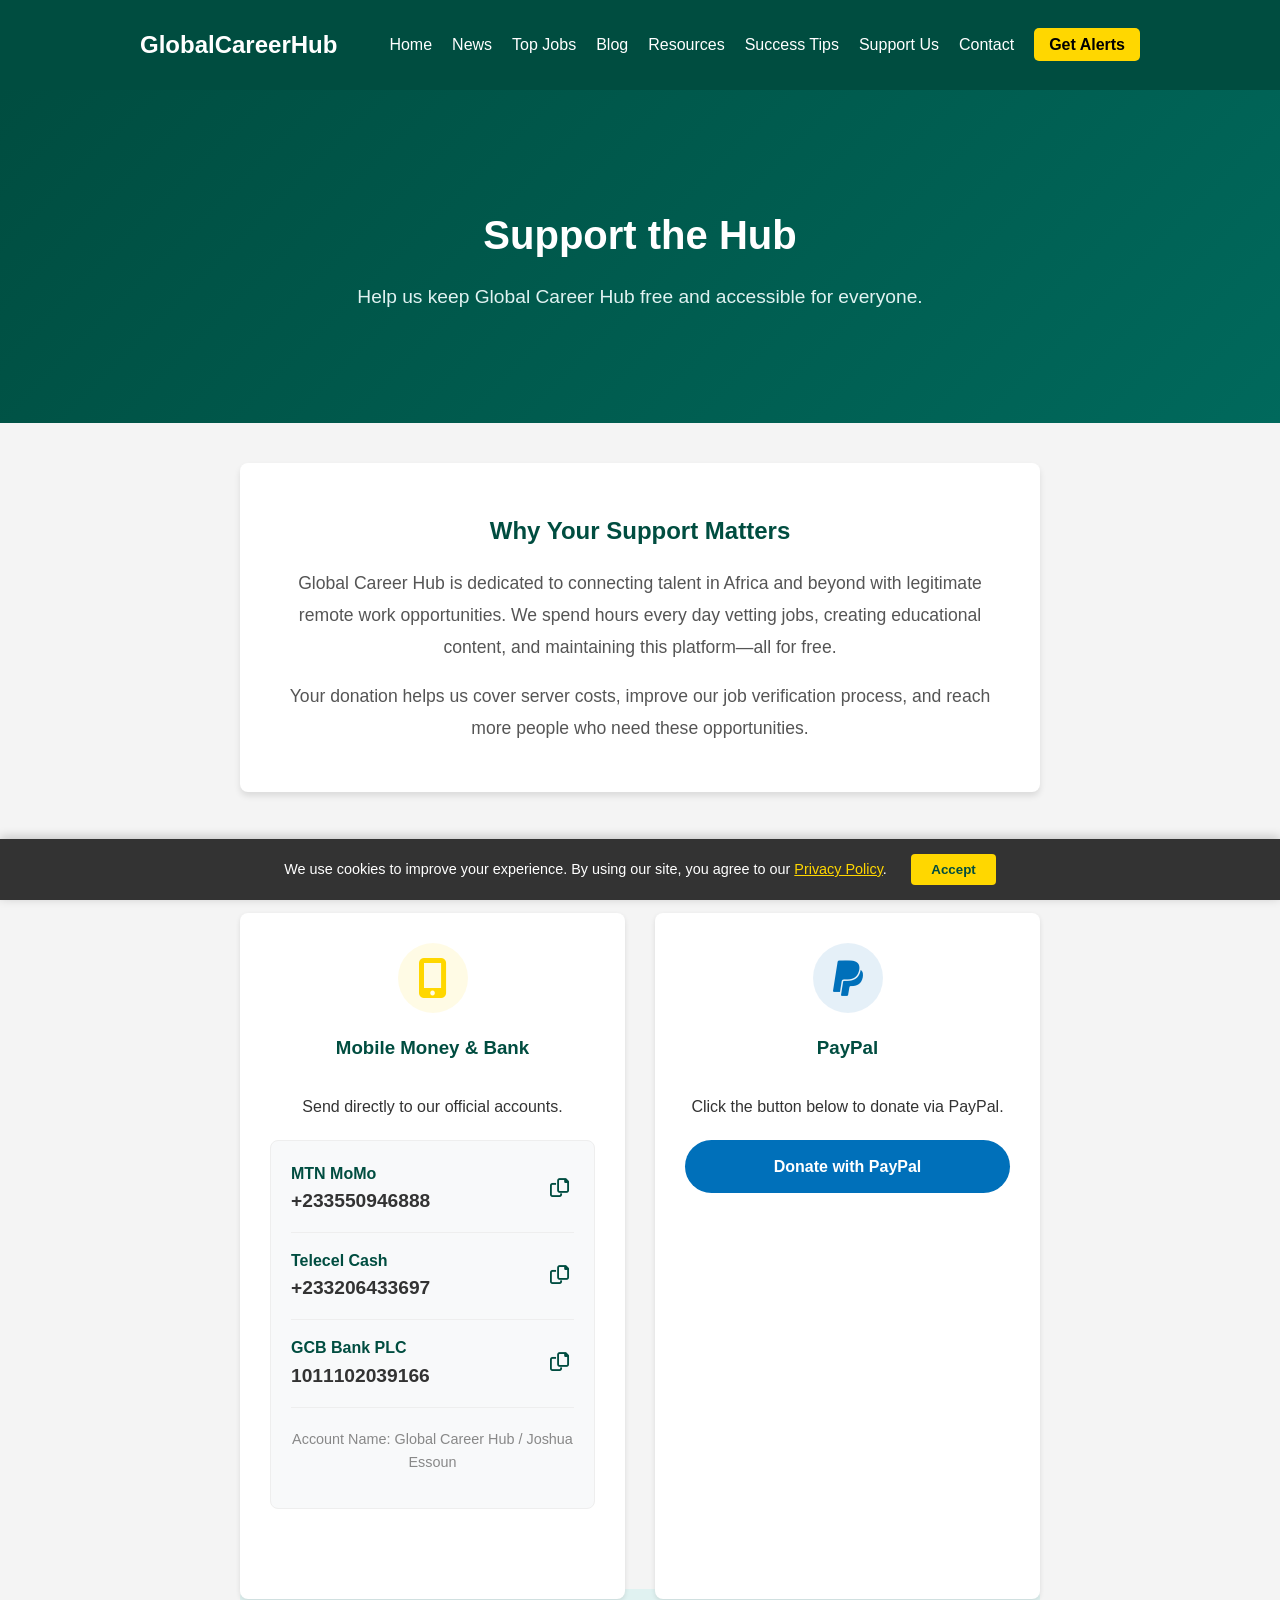
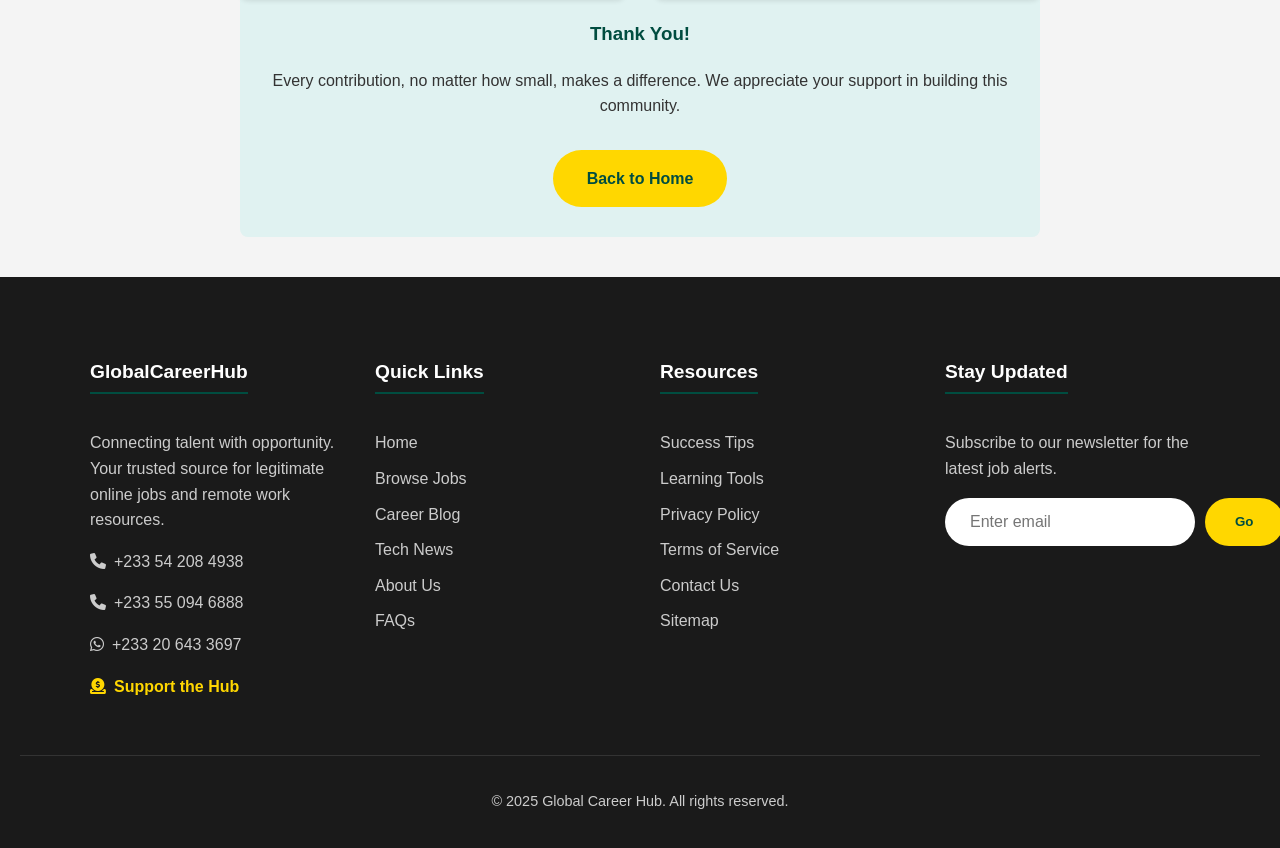
<file: donate.html>
<!DOCTYPE html>
<html lang="en">
<head>
    <meta charset="UTF-8">
    <meta name="viewport" content="width=device-width, initial-scale=1.0">
    <title>Support Us | Global Career Hub</title>
    <meta name="description" content="Support Global Career Hub. Help us continue connecting talent with legitimate online jobs and providing free resources.">
    <meta name="keywords" content="donate, support, global career hub, mobile money donation">
    <link rel="stylesheet" href="style.css">
<meta http-equiv="Content-Security-Policy" content="default-src 'self'; img-src 'self' https: data:; script-src 'self' 'unsafe-inline'; style-src 'self' 'unsafe-inline' https://cdnjs.cloudflare.com; font-src 'self' https://cdnjs.cloudflare.com; connect-src 'self' https://formspree.io https://corsproxy.io; object-src 'none'; base-uri 'self'; form-action 'self' https://formspree.io; upgrade-insecure-requests;">
    <meta name="referrer" content="strict-origin-when-cross-origin">
    <link rel="stylesheet" href="https://cdnjs.cloudflare.com/ajax/libs/font-awesome/6.0.0/css/all.min.css" integrity="sha512-9usAa10IRO0HhonpyAIVpjrylPvoDwiPUiKdWk5t3PyolY1cOd4DSE0Ga+ri4AuTroPR5aQvXU9xC6qOPnzFeg==" crossorigin="anonymous" referrerpolicy="no-referrer">
    <link rel="manifest" href="manifest.json">
</head>
<body>
    <header>
        <nav>
            <div class="logo">GlobalCareerHub</div>
            <ul class="nav-links">
                <li><a href="index.html">Home</a></li>
                <li><a href="news.html">News</a></li>
                <li><a href="jobs.html">Top Jobs</a></li>
                <li><a href="blog.html">Blog</a></li>
                <li><a href="resources.html">Resources</a></li>
                <li><a href="success.html">Success Tips</a></li>
                <li><a href="donate.html">Support Us</a></li>
                <li><a href="contact.html">Contact</a></li>
                <li><a href="index.html#newsletter" class="cta-button">Get Alerts</a></li>
            </ul>
        </nav>
    </header>
    <main>
        <section class="hero">
            <h1>Support the Hub</h1>
            <p>Help us keep Global Career Hub free and accessible for everyone.</p>
        </section>

        <div class="content-wrapper">
            
            <div class="donate-intro-box">
                <h2>Why Your Support Matters</h2>
                <p>
                    Global Career Hub is dedicated to connecting talent in Africa and beyond with legitimate remote work opportunities. 
                    We spend hours every day vetting jobs, creating educational content, and maintaining this platform—all for free.
                </p>
                <p class="mt-15">
                    Your donation helps us cover server costs, improve our job verification process, and reach more people who need these opportunities.
                </p>
            </div>

            <h2 class="section-title text-center mb-30">How to Donate</h2>

            <div class="donate-grid-layout">
                
                <!-- Mobile Money Option -->
                <div class="job-card text-center p-30">
                    <div class="icon-circle icon-circle-yellow">
                        <i class="fas fa-mobile-alt icon-yellow"></i>
                    </div>
                    <h3 class="mb-15">Mobile Money & Bank</h3>
                    <p class="text-light mb-20">Send directly to our official accounts.</p>
                    
                    <div class="donation-details-box">
                        <div class="donation-detail-item">
                            <div>
                                <strong>MTN MoMo</strong>
                                <div id="momo-number">+233550946888</div>
                            </div>
                            <button onclick="copyToClipboard('+233550946888', this)" title="Copy Number" class="copy-btn">
                                <i class="far fa-copy"></i>
                            </button>
                        </div>
                        <div class="donation-detail-item">
                            <div>
                                <strong>Telecel Cash</strong>
                                <div id="telecel-number">+233206433697</div>
                            </div>
                            <button onclick="copyToClipboard('+233206433697', this)" title="Copy Number" class="copy-btn">
                                <i class="far fa-copy"></i>
                            </button>
                        </div>
                        <div class="donation-detail-item">
                            <div>
                                <strong>GCB Bank PLC</strong>
                                <div id="gcb-number">1011102039166</div>
                            </div>
                            <button onclick="copyToClipboard('1011102039166', this)" title="Copy Number" class="copy-btn">
                                <i class="far fa-copy"></i>
                            </button>
                        </div>
                        <p class="account-name-note">Account Name: Global Career Hub / Joshua Essoun</p>
                    </div>
                </div>
                
                <!-- PayPal Option -->
                <div class="job-card text-center p-30">
                    <div class="icon-circle icon-circle-blue">
                        <i class="fab fa-paypal icon-blue"></i>
                    </div>
                    <h3 class="mb-15">PayPal</h3>
                    <p class="text-light mb-20">Click the button below to donate via PayPal.</p>
                    <a href="https://www.paypal.com/ncp/payment/53H94P8QSJGGS" target="_blank" class="btn" style="background: #0070ba; color: white; border: none; width: 100%; box-sizing: border-box; text-decoration: none; display: inline-block;">
                        Donate with PayPal
                    </a>
                </div>


            </div>

            <div class="thank-you-box">
                <h3>Thank You!</h3>
                <p>Every contribution, no matter how small, makes a difference. We appreciate your support in building this community.</p>
                <a href="index.html" class="btn btn-primary mt-15">Back to Home</a>
            </div>

        </div>
    </main>
    <footer>
        <div class="footer-container">
            <div class="footer-col">
                <h3>GlobalCareerHub</h3>
                <p>Connecting talent with opportunity. Your trusted source for legitimate online jobs and remote work resources.</p>
                <div class="mt-15 footer-contact-links">
                    <p><a href="tel:+233542084938"><i class="fas fa-phone"></i>+233 54 208 4938</a></p>
                    <p><a href="tel:+233550946888"><i class="fas fa-phone"></i>+233 55 094 6888</a></p>
                    <p><a href="https://wa.me/233206433697" target="_blank"><i class="fab fa-whatsapp"></i>+233 20 643 3697</a></p>
                    <p class="mt-15 footer-support-link"><a href="donate.html"><i class="fas fa-donate"></i>Support the Hub</a></p>
                </div>
            </div>
            <div class="footer-col">
                <h3>Quick Links</h3>
                <ul>
                    <li><a href="index.html">Home</a></li>
                    <li><a href="jobs.html">Browse Jobs</a></li>
                    <li><a href="blog.html">Career Blog</a></li>
                    <li><a href="news.html">Tech News</a></li>
                    <li><a href="about.html">About Us</a></li>
                    <li><a href="faq.html">FAQs</a></li>
                </ul>
            </div>
            <div class="footer-col">
                <h3>Resources</h3>
                <ul>
                    <li><a href="success.html">Success Tips</a></li>
                    <li><a href="resources.html">Learning Tools</a></li>
                    <li><a href="privacy.html">Privacy Policy</a></li>
                    <li><a href="terms.html">Terms of Service</a></li>
                    <li><a href="contact.html">Contact Us</a></li>
                    <li><a href="sitemap.html">Sitemap</a></li>
                </ul>
            </div>
            <div class="footer-col">
                <h3>Stay Updated</h3>
                <p>Subscribe to our newsletter for the latest job alerts.</p>
                <form action="https://formspree.io/f/xrbyoplr" method="POST" class="newsletter-form mt-15">
                    <input type="email" name="email" placeholder="Enter email" required>
                    <button type="submit">Go</button>
                </form>
            </div>
        </div>
        <div class="footer-bottom">
            <p>&copy; 2025 Global Career Hub. All rights reserved.</p>
        </div>
    </footer>
    <!-- Cookie Consent Banner -->
    <div id="cookie-banner">
        <p>We use cookies to improve your experience. By using our site, you agree to our <a href="privacy.html" style="color: #ffd700;">Privacy Policy</a>.</p>
        <button id="accept-cookies">Accept</button>
    </div>

    <button id="back-to-top" title="Go to top">↑</button>
    <script src="script.js"></script>
</body>
</html>
</file>
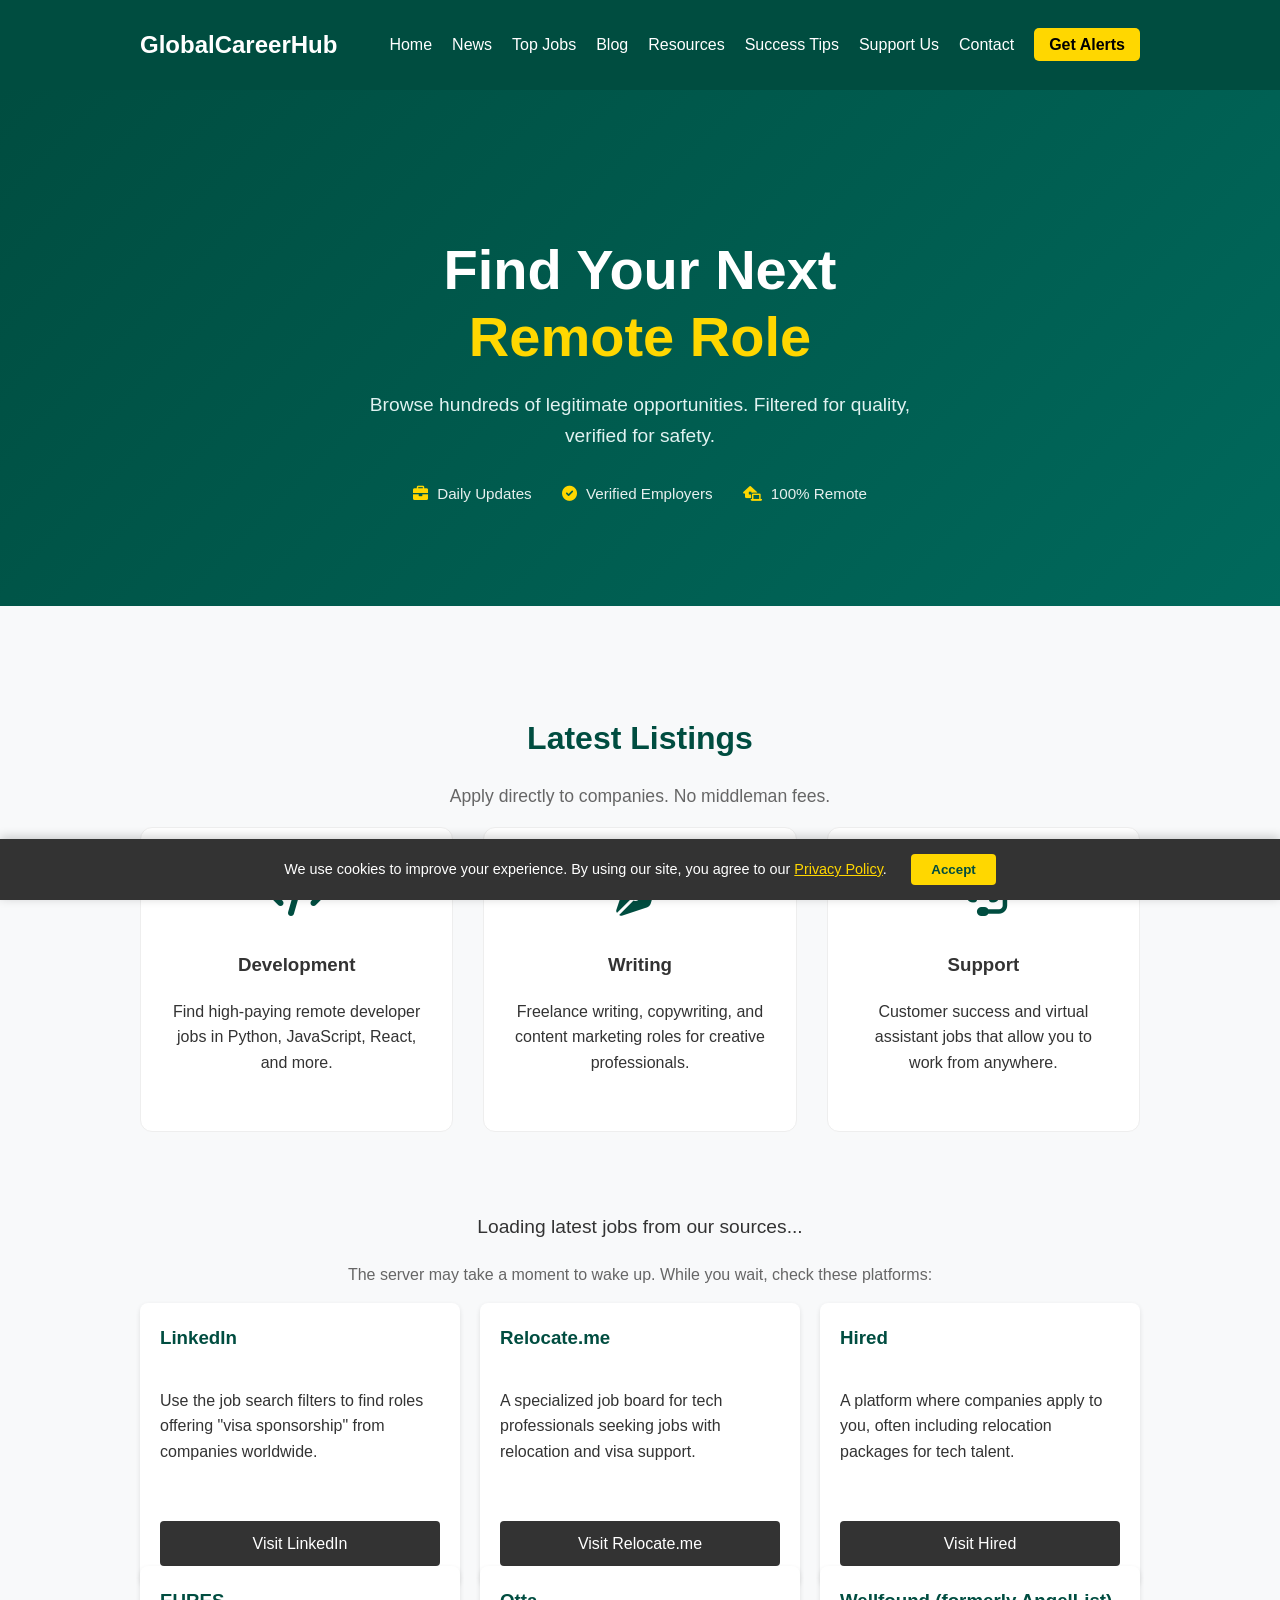
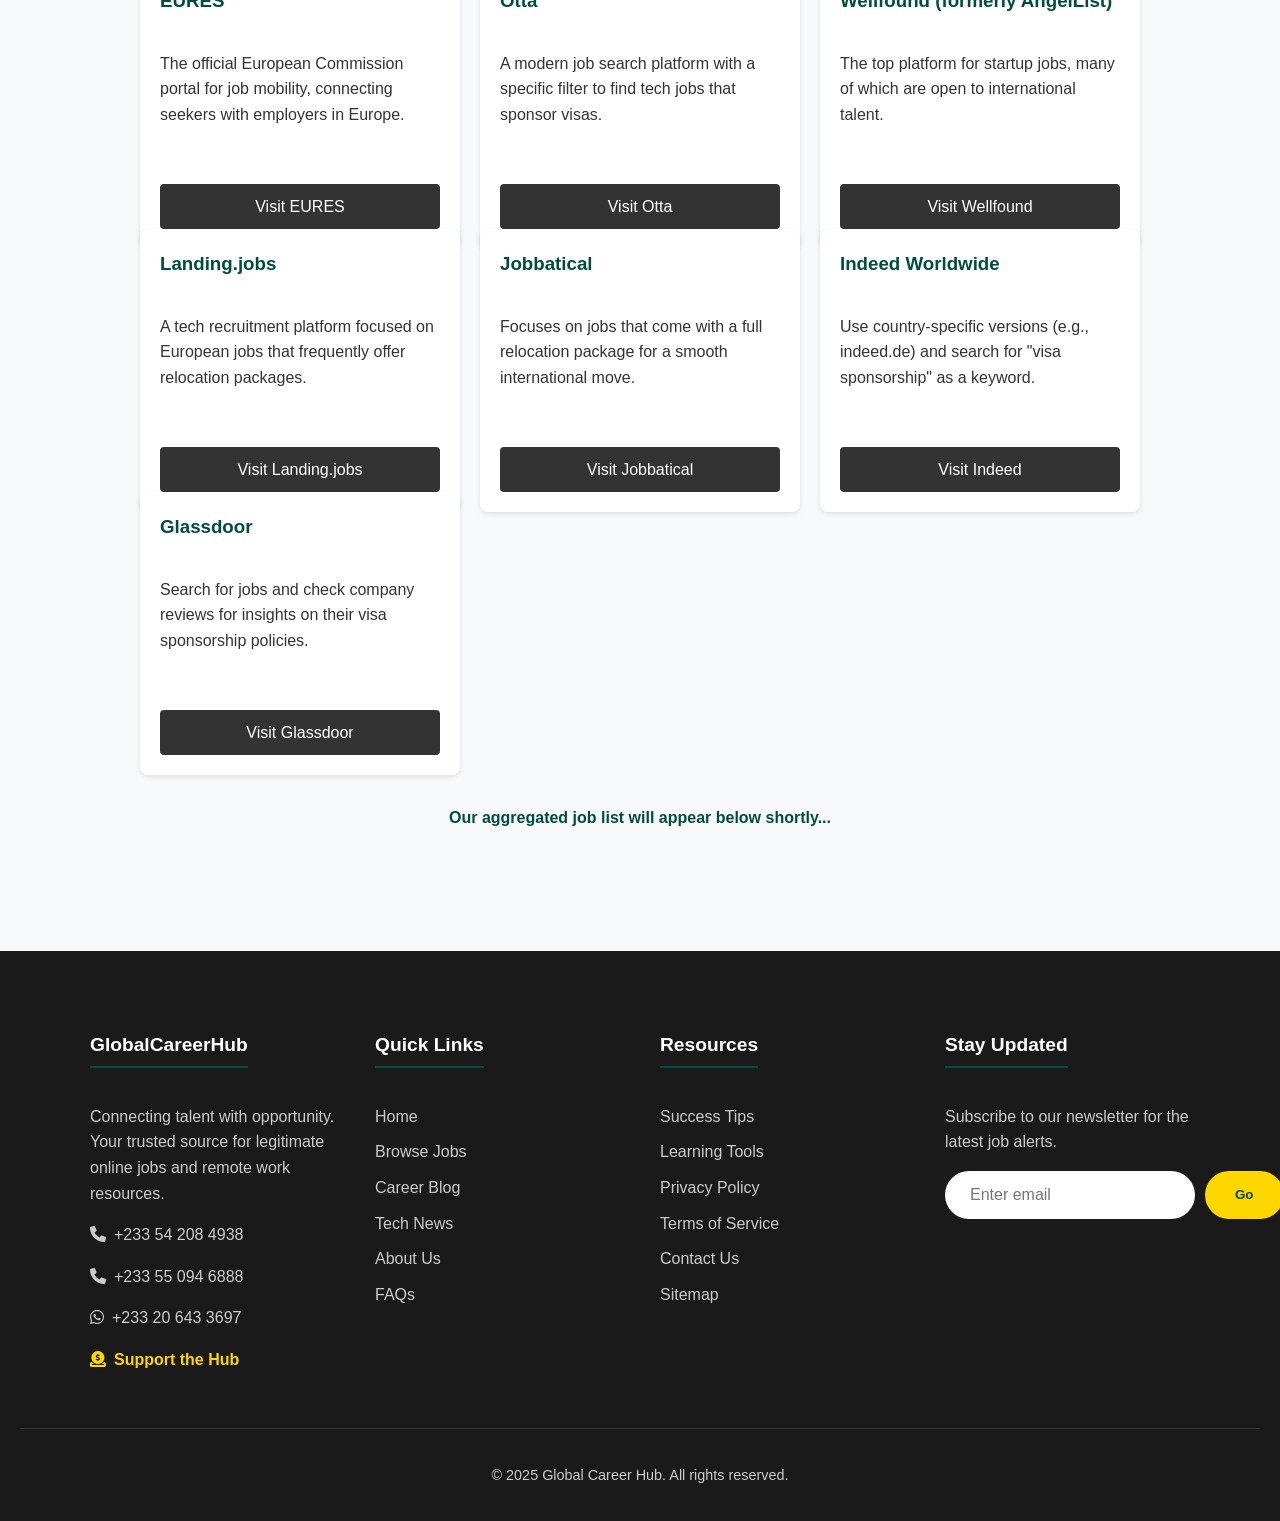
<file: jobs.html>
<!DOCTYPE html>
<html lang="en">
<head>
    <meta charset="UTF-8">
    <meta name="viewport" content="width=device-width, initial-scale=1.0">
    <title>Latest Remote Jobs & Online Work | Global Career Hub</title>
    <meta name="description" content="Browse hundreds of legitimate remote jobs. Verified listings for developers, writers, designers, and more. Apply directly to employers on Global Career Hub.">
    <meta name="keywords" content="remote jobs, job search, online vacancies, tech jobs, writing jobs, data entry jobs">
    <link rel="stylesheet" href="style.css">
<meta http-equiv="Content-Security-Policy" content="default-src 'self'; img-src 'self' https: data:; script-src 'self' 'unsafe-inline'; style-src 'self' 'unsafe-inline' https://cdnjs.cloudflare.com; font-src 'self' https://cdnjs.cloudflare.com; connect-src 'self' https://formspree.io https://corsproxy.io https://api.worldnewsapi.com https://findwork.dev; object-src 'none'; base-uri 'self'; form-action 'self' https://formspree.io; upgrade-insecure-requests;">
    <link rel="stylesheet" href="https://cdnjs.cloudflare.com/ajax/libs/font-awesome/6.0.0/css/all.min.css" integrity="sha512-9usAa10IRO0HhonpyAIVpjrylPvoDwiPUiKdWk5t3PyolY1cOd4DSE0Ga+ri4AuTroPR5aQvXU9xC6qOPnzFeg==" crossorigin="anonymous" referrerpolicy="no-referrer">
    <link rel="apple-touch-icon" href="icon-192.png">
    <link rel="manifest" href="manifest.json">
</head>
<body>
    <header>
        <nav>
            <div class="logo">GlobalCareerHub</div>
            <ul class="nav-links">
                <li><a href="index.html">Home</a></li>
                <li><a href="news.html">News</a></li>
                <li><a href="jobs.html">Top Jobs</a></li>
                <li><a href="blog.html">Blog</a></li>
                <li><a href="resources.html">Resources</a></li>
                <li><a href="success.html">Success Tips</a></li>
                <li><a href="donate.html">Support Us</a></li>
                <li><a href="contact.html">Contact</a></li>
                <li><a href="index.html#newsletter" class="cta-button">Get Alerts</a></li>
            </ul>
        </nav>
    </header>
    <main>
        <section class="hero hero-home">
            <div class="hero-container">
                <h1>Find Your Next <br><span class="text-highlight">Remote Role</span></h1>
                <p>Browse hundreds of legitimate opportunities. Filtered for quality, verified for safety.</p>
                <div class="hero-stats">
                    <span><i class="fas fa-briefcase"></i> Daily Updates</span>
                    <span><i class="fas fa-check-circle"></i> Verified Employers</span>
                    <span><i class="fas fa-laptop-house"></i> 100% Remote</span>
                </div>
            </div>
        </section>
        
        <!-- The Javascript will load jobs here -->
        <section class="section-padding bg-light">
            <div class="text-center mb-10">
                <h2 class="section-title">Latest Listings</h2>
                <p class="section-subtitle">Apply directly to companies. No middleman fees.</p>
            </div>
            
            <!-- Static SEO Content: Visible to Bots immediately -->
            <div class="container mb-40">
                <div class="features-grid" style="margin-top: 0;">
                    <div class="feature-card">
                        <i class="fas fa-code feature-icon"></i>
                        <h3>Development</h3>
                        <p>Find high-paying remote developer jobs in Python, JavaScript, React, and more.</p>
                    </div>
                    <div class="feature-card">
                        <i class="fas fa-pen-nib feature-icon"></i>
                        <h3>Writing</h3>
                        <p>Freelance writing, copywriting, and content marketing roles for creative professionals.</p>
                    </div>
                    <div class="feature-card">
                        <i class="fas fa-headset feature-icon"></i>
                        <h3>Support</h3>
                        <p>Customer success and virtual assistant jobs that allow you to work from anywhere.</p>
                    </div>
                </div>
            </div>

            <div id="jobs"></div>
        </section>
    </main>
    <footer>
        <div class="footer-container">
            <div class="footer-col">
                <h3>GlobalCareerHub</h3>
                <p>Connecting talent with opportunity. Your trusted source for legitimate online jobs and remote work resources.</p>
                <div class="mt-15 footer-contact-links">
                    <p><a href="tel:+233542084938"><i class="fas fa-phone"></i>+233 54 208 4938</a></p>
                    <p><a href="tel:+233550946888"><i class="fas fa-phone"></i>+233 55 094 6888</a></p>
                    <p><a href="https://wa.me/233206433697" target="_blank"><i class="fab fa-whatsapp"></i>+233 20 643 3697</a></p>
                    <p class="mt-15 footer-support-link"><a href="donate.html"><i class="fas fa-donate"></i>Support the Hub</a></p>
                </div>
            </div>
            <div class="footer-col">
                <h3>Quick Links</h3>
                <ul>
                    <li><a href="index.html">Home</a></li>
                    <li><a href="jobs.html">Browse Jobs</a></li>
                    <li><a href="blog.html">Career Blog</a></li>
                    <li><a href="news.html">Tech News</a></li>
                    <li><a href="about.html">About Us</a></li>
                    <li><a href="faq.html">FAQs</a></li>
                </ul>
            </div>
            <div class="footer-col">
                <h3>Resources</h3>
                <ul>
                    <li><a href="success.html">Success Tips</a></li>
                    <li><a href="resources.html">Learning Tools</a></li>
                    <li><a href="privacy.html">Privacy Policy</a></li>
                    <li><a href="terms.html">Terms of Service</a></li>
                    <li><a href="contact.html">Contact Us</a></li>
                    <li><a href="sitemap.html">Sitemap</a></li>
                </ul>
            </div>
            <div class="footer-col">
                <h3>Stay Updated</h3>
                <p>Subscribe to our newsletter for the latest job alerts.</p>
                <form action="https://formspree.io/f/xrbyoplr" method="POST" class="newsletter-form mt-15">
                    <input type="email" name="email" placeholder="Enter email" required>
                    <button type="submit">Go</button>
                </form>
            </div>
        </div>
        <div class="footer-bottom">
            <p>&copy; 2025 Global Career Hub. All rights reserved.</p>
        </div>
    </footer>
    <!-- Cookie Consent Banner -->
    <div id="cookie-banner">
        <p>We use cookies to improve your experience. By using our site, you agree to our <a href="privacy.html" style="color: #ffd700;">Privacy Policy</a>.</p>
        <button id="accept-cookies">Accept</button>
    </div>

    <button id="back-to-top" title="Go to top">↑</button>
    <script src="script.js"></script>
</body>
</html>
</file>
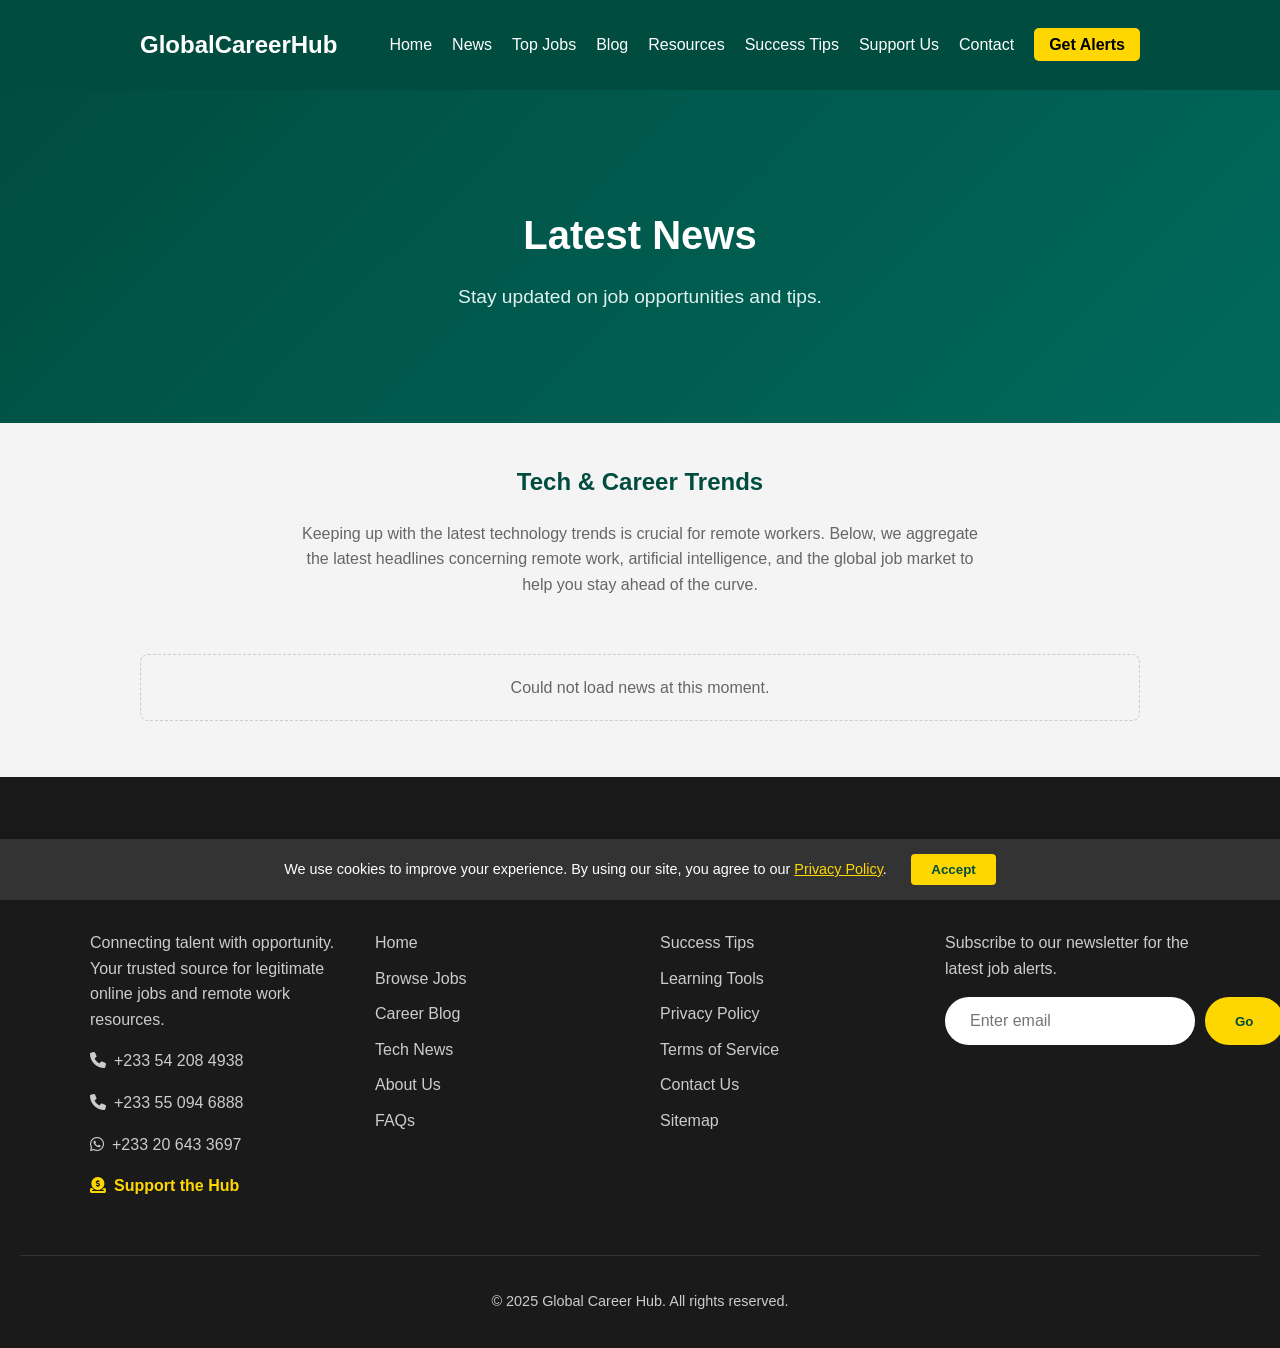
<file: news.html>
<!DOCTYPE html>
<html lang="en">
<head>
    <meta charset="UTF-8">
    <meta name="viewport" content="width=device-width, initial-scale=1.0">
    <title>Tech & Business News for Remote Workers | Global Career Hub</title>
    <meta name="description" content="Stay updated with the latest news in technology, business, and the remote job market. Real-time updates for job seekers.">
    <meta name="keywords" content="tech news, business news, remote work trends, job market updates">
    <link rel="stylesheet" href="style.css">
    <meta http-equiv="Content-Security-Policy" content="default-src 'self'; img-src 'self' https: data:; script-src 'self' 'unsafe-inline'; style-src 'self' 'unsafe-inline' https://cdnjs.cloudflare.com; font-src 'self' https://cdnjs.cloudflare.com; connect-src 'self' https://formspree.io https://corsproxy.io; object-src 'none'; base-uri 'self'; form-action 'self' https://formspree.io; upgrade-insecure-requests;">
    <meta name="referrer" content="strict-origin-when-cross-origin">
    <link rel="stylesheet" href="https://cdnjs.cloudflare.com/ajax/libs/font-awesome/6.0.0/css/all.min.css" integrity="sha512-9usAa10IRO0HhonpyAIVpjrylPvoDwiPUiKdWk5t3PyolY1cOd4DSE0Ga+ri4AuTroPR5aQvXU9xC6qOPnzFeg==" crossorigin="anonymous" referrerpolicy="no-referrer">
    <link rel="manifest" href="manifest.json">
</head>
<body>
    <header>
        <nav>
            <div class="logo">GlobalCareerHub</div>
            <ul class="nav-links">
                <li><a href="index.html">Home</a></li>
                <li><a href="news.html">News</a></li>
                <li><a href="jobs.html">Top Jobs</a></li>
                <li><a href="blog.html">Blog</a></li>
                <li><a href="resources.html">Resources</a></li>
                <li><a href="success.html">Success Tips</a></li>
                <li><a href="donate.html">Support Us</a></li>
                <li><a href="contact.html">Contact</a></li>
                <li><a href="index.html#newsletter" class="cta-button">Get Alerts</a></li>
            </ul>
        </nav>
    </header>
    <main>
        <section class="hero">
            <h1>Latest News</h1>
            <p>Stay updated on job opportunities and tips.</p>
        </section>

        <!-- Static Intro Section for SEO -->
        <div class="container" style="margin-top: 40px; text-align: center;">
            <h2 style="color: #004d40;">Tech & Career Trends</h2>
            <p style="max-width: 700px; margin: 0 auto; color: #666;">Keeping up with the latest technology trends is crucial for remote workers. Below, we aggregate the latest headlines concerning remote work, artificial intelligence, and the global job market to help you stay ahead of the curve.</p>
        </div>

        <!-- News Container with Grid Layout -->
        <div id="news-container" style="max-width: 1000px; margin: 40px auto; padding: 0 20px; display: grid; grid-template-columns: repeat(auto-fit, minmax(300px, 1fr)); gap: 20px;"></div>
    </main>
    <footer>
        <div class="footer-container">
            <div class="footer-col">
                <h3>GlobalCareerHub</h3>
                <p>Connecting talent with opportunity. Your trusted source for legitimate online jobs and remote work resources.</p>
                <div class="mt-15 footer-contact-links">
                    <p><a href="tel:+233542084938"><i class="fas fa-phone"></i>+233 54 208 4938</a></p>
                    <p><a href="tel:+233550946888"><i class="fas fa-phone"></i>+233 55 094 6888</a></p>
                    <p><a href="https://wa.me/233206433697" target="_blank"><i class="fab fa-whatsapp"></i>+233 20 643 3697</a></p>
                    <p class="mt-15 footer-support-link"><a href="donate.html"><i class="fas fa-donate"></i>Support the Hub</a></p>
                </div>
            </div>
            <div class="footer-col">
                <h3>Quick Links</h3>
                <ul>
                    <li><a href="index.html">Home</a></li>
                    <li><a href="jobs.html">Browse Jobs</a></li>
                    <li><a href="blog.html">Career Blog</a></li>
                    <li><a href="news.html">Tech News</a></li>
                    <li><a href="about.html">About Us</a></li>
                    <li><a href="faq.html">FAQs</a></li>
                </ul>
            </div>
            <div class="footer-col">
                <h3>Resources</h3>
                <ul>
                    <li><a href="success.html">Success Tips</a></li>
                    <li><a href="resources.html">Learning Tools</a></li>
                    <li><a href="privacy.html">Privacy Policy</a></li>
                    <li><a href="terms.html">Terms of Service</a></li>
                    <li><a href="contact.html">Contact Us</a></li>
                    <li><a href="sitemap.html">Sitemap</a></li>
                </ul>
            </div>
            <div class="footer-col">
                <h3>Stay Updated</h3>
                <p>Subscribe to our newsletter for the latest job alerts.</p>
                <form action="https://formspree.io/f/xrbyoplr" method="POST" class="newsletter-form mt-15">
                    <input type="email" name="email" placeholder="Enter email" required>
                    <button type="submit">Go</button>
                </form>
            </div>
        </div>
        <div class="footer-bottom">
            <p>&copy; 2025 Global Career Hub. All rights reserved.</p>
        </div>
    </footer>
    <!-- Cookie Consent Banner -->
    <div id="cookie-banner">
        <p>We use cookies to improve your experience. By using our site, you agree to our <a href="privacy.html" style="color: #ffd700;">Privacy Policy</a>.</p>
        <button id="accept-cookies">Accept</button>
    </div>

    <button id="back-to-top" title="Go to top">↑</button>
    <script src="script.js"></script>
</body>
</html>
</file>
<file: style.css>
/* 1. General Reset */
:root {
    --primary-color: #004d40;
    --primary-dark: #00352c;
    --accent-color: #ffd700;
    --accent-hover: #ffcc00;
    --text-dark: #333;
    --text-light: #666;
    --bg-light: #f8f9fa;
    --white: #ffffff;
    --shadow: 0 4px 6px rgba(0,0,0,0.1);
    --transition: all 0.3s ease;
    --border-light: #eee;
}

body {
    margin: 0;
    padding: 0;
    font-family: 'Segoe UI', Tahoma, Geneva, Verdana, sans-serif;
    line-height: 1.6;
    color: #333;
    background-color: #f4f4f4;
}

/* General Purpose Container */
.container {
    max-width: 1000px;
    margin: 0 auto;
}

/* 2. Navigation Bar */
header {
    background: var(--primary-color);
    color: white;
    padding: 1rem 0;
    position: sticky;
    top: 0;
    width: 100%;
    z-index: 1000;
}

nav {
    display: flex;
    justify-content: space-between;
    align-items: center;
    width: 90%;
    margin: auto;
    max-width: 1000px;
}

.logo {
    font-size: 1.5rem;
    font-weight: bold;
    color: #fff;
}

.nav-links {
    list-style: none;
    display: flex;
    gap: 20px;
    padding: 0;
}

.nav-links a {
    color: white;
    text-decoration: none;
    font-size: 1rem;
}

.cta-button {
    background: var(--accent-color);
    color: #000 !important;
    padding: 8px 15px;
    border-radius: 5px;
    font-weight: bold;
    transition: background 0.3s;
}

.cta-button:hover { background: var(--accent-hover); }

/* 3. Hero Section */
.hero {
    background: linear-gradient(135deg, #004d40 0%, #00695c 100%);
    color: white;
    padding: 80px 20px;
    text-align: center;
    border-bottom: none;
}

.hero h1 { color: white; margin-bottom: 15px; font-size: 2.5rem; }
.hero p { color: #e0f2f1; max-width: 600px; margin: 0 auto 30px auto; font-size: 1.2rem; }

/* Modern Hero Home Specifics */
.hero-home {
    padding: 100px 20px;
    position: relative;
    overflow: hidden;
}

.hero-container {
    max-width: 900px;
    margin: 0 auto;
    position: relative;
    z-index: 2;
}

.hero-home h1 {
    font-size: 3.5rem;
    line-height: 1.2;
    font-weight: 800;
    margin-bottom: 20px;
}

.text-highlight {
    color: var(--accent-color);
}

.hero-cta-group {
    display: flex;
    gap: 15px;
    justify-content: center;
    margin-bottom: 40px;
}

.hero-stats {
    display: flex;
    justify-content: center;
    gap: 30px;
    color: rgba(255,255,255,0.9);
    font-size: 0.95rem;
    flex-wrap: wrap;
}

.hero-stats span i {
    color: var(--accent-color);
    margin-right: 5px;
}

/* Modern Buttons */
.btn {
    display: inline-block;
    padding: 14px 32px;
    border-radius: 50px;
    font-weight: 600;
    text-decoration: none;
    transition: var(--transition);
    cursor: pointer;
    border: 2px solid transparent;
    font-size: 1rem;
}

.btn-primary {
    background: var(--accent-color);
    color: var(--primary-color);
}

.btn-primary:hover {
    background: var(--accent-hover);
    transform: translateY(-2px);
    box-shadow: 0 4px 15px rgba(255, 215, 0, 0.3);
}

.btn-outline {
    border-color: var(--white);
    color: var(--white);
    background: transparent;
}

.btn-outline:hover {
    background: rgba(255,255,255,0.1);
    transform: translateY(-2px);
}

/* Hubtel Official Branding Button */
.btn-hubtel {
    background: #01C7B1; /* Hubtel Teal */
    color: #ffffff;
}

.btn-hubtel:hover {
    background: #009e8e; /* Slightly darker teal for hover */
    transform: translateY(-2px);
    box-shadow: 0 4px 15px rgba(1, 199, 177, 0.4);
}

/* Legacy Start Button (Keep for compatibility if needed) */
.start-button {
    display: inline-block;
    background: var(--accent-color);
    color: var(--primary-color);
    font-weight: bold;
    padding: 15px 30px;
    text-decoration: none;
    border-radius: 5px;
    transition: transform 0.2s, background 0.3s;
}

.start-button:hover {
    transform: translateY(-2px);
    background: var(--accent-hover);
}

/* Features Section (New) */
.features-section {
    padding: 80px 20px;
    background: white;
    text-align: center;
}

.section-padding {
    padding: 80px 20px;
}

.bg-light {
    background-color: var(--bg-light);
}

.features-grid {
    display: grid;
    grid-template-columns: repeat(auto-fit, minmax(250px, 1fr));
    gap: 30px;
    max-width: 1100px;
    margin: 40px auto 0;
}

.feature-card {
    padding: 40px 30px;
    text-align: center;
    background: var(--white);
    border-radius: 12px;
    transition: var(--transition);
    border: 1px solid #eee;
}

.card-hover:hover {
    transform: translateY(-10px);
    box-shadow: var(--shadow);
    border-color: transparent;
}

.feature-icon {
    font-size: 3rem;
    margin-bottom: 15px;
    display: block;
    color: var(--primary-color);
}

.icon-wrapper {
    width: 70px;
    height: 70px;
    background: rgba(0, 77, 64, 0.1);
    border-radius: 50%;
    display: flex;
    align-items: center;
    justify-content: center;
    margin: 0 auto 25px;
    color: var(--primary-color);
    font-size: 1.8rem;
}

/* Trust Banner */
.trust-banner {
    background: var(--white);
    padding: 25px;
    text-align: center;
    border-bottom: 1px solid #eee;
}

.trust-banner p {
    margin: 0 0 15px;
    color: var(--text-light);
    font-size: 0.85rem;
    text-transform: uppercase;
    letter-spacing: 1.5px;
    font-weight: 600;
}

.trust-logos {
    display: flex;
    justify-content: center;
    gap: 40px;
    color: #999;
    font-weight: bold;
    font-size: 1.2rem;
    flex-wrap: wrap;
    opacity: 0.7;
}

/* Newsletter Section */
.newsletter-section {
    background: var(--primary-color);
    padding: 80px 20px;
    color: var(--white);
    text-align: center;
}

.newsletter-container {
    max-width: 1000px;
    margin: 0 auto;
    display: flex;
    flex-direction: column;
    align-items: center;
    gap: 30px;
}

.newsletter-form {
    width: 100%;
    max-width: 500px;
    display: flex;
    gap: 10px;
}

.newsletter-form input {
    flex: 1;
    padding: 15px 25px;
    border-radius: 50px;
    border: none;
    outline: none;
    font-size: 1rem;
}

.newsletter-form button {
    background: var(--accent-color);
    color: var(--primary-color);
    border: none;
    padding: 0 30px;
    border-radius: 50px;
    font-weight: bold;
    cursor: pointer;
    transition: var(--transition);
}

.newsletter-form button:hover {
    background: var(--accent-hover);
}

/* 4. Job Listings Grid */
#jobs {
    max-width: 1000px;
    margin: 40px auto;
    padding: 0 20px;
}

.jobs-grid {
    display: grid;
    grid-template-columns: repeat(auto-fit, minmax(300px, 1fr));
    gap: 20px;
    margin-bottom: 30px;
}

.job-card {
    background: white;
    padding: 20px;
    border-radius: 8px;
    box-shadow: 0 2px 5px rgba(0,0,0,0.1);
    transition: transform 0.3s ease, box-shadow 0.3s ease;
    display: flex;
    flex-direction: column;
    height: 100%;
}

.job-card:hover {
    transform: translateY(-5px);
    box-shadow: 0 10px 20px rgba(0,0,0,0.1);
}

.job-card h3 { color: var(--primary-color); margin-top: 0; }

.apply-btn {
    display: block;
    width: 100%;
    padding: 10px;
    background: #333;
    color: white;
    text-align: center;
    text-decoration: none;
    margin-top: auto;
    border-radius: 4px;
    box-sizing: border-box;
}

.job-card img {
    width: 100%; height: 150px; object-fit: cover; border-radius: 5px; margin-bottom: 10px;
}


/* 5. Footer */
footer {
    background: #1a1a1a;
    color: #ccc;
    padding: 60px 20px 20px;
    margin-top: 0;
}

.footer-container {
    max-width: 1100px;
    margin: 0 auto;
    display: grid;
    grid-template-columns: repeat(auto-fit, minmax(200px, 1fr));
    gap: 40px;
    text-align: left;
}

.footer-col h3 {
    color: white;
    margin-bottom: 20px;
    font-size: 1.2rem;
    border-bottom: 2px solid var(--primary-color);
    display: inline-block;
    padding-bottom: 5px;
}

.footer-col ul {
    list-style: none;
    padding: 0;
}

.footer-col ul li {
    margin-bottom: 10px;
}

.footer-col ul li a {
    color: #ccc;
    text-decoration: none;
    transition: color 0.3s;
}

.footer-col ul li a:hover {
    color: var(--accent-color);
}

.footer-bottom {
    border-top: 1px solid #333;
    margin-top: 40px;
    padding-top: 20px;
    text-align: center;
    font-size: 0.9rem;
}

.footer-contact-links a {
    color: #ccc;
    text-decoration: none;
}
.footer-contact-links i { margin-right: 8px; }
.footer-support-link a { color: var(--accent-color); text-decoration: none; font-weight: bold; }

footer a { color: inherit; }

/* Mobile Responsiveness */
@media (max-width: 768px) {
    nav { flex-direction: column; }
    .nav-links { margin-top: 15px; flex-wrap: wrap; justify-content: center; }
    .hero-home h1 { font-size: 2.5rem; }
    .hero-cta-group { flex-direction: column; width: 100%; }
    .btn { width: 100%; text-align: center; box-sizing: border-box; }
    .newsletter-container { text-align: center; }
    .newsletter-form { flex-direction: column; }
    .footer-container {
        grid-template-columns: 1fr; /* Stack columns on mobile */
        text-align: center;
    }
    .footer-col h3 { display: block; } /* Make border span full width */
    .footer-col form { justify-content: center; }
    .newsletter-form button { padding: 15px; }
    
    /* Fix for sticky nav on mobile if needed */
    header { position: relative; }
}

/* Back to Top Button */
#back-to-top {
    display: none; /* Hidden by default */
    position: fixed;
    bottom: 20px;
    right: 30px;
    z-index: 99;
    font-size: 20px;
    border: none;
    outline: none;
    background-color: var(--primary-color);
    color: white;
    cursor: pointer;
    padding: 10px 15px;
    border-radius: 50%;
    box-shadow: 0 2px 5px rgba(0,0,0,0.3);
    transition: background-color 0.3s;
}

#back-to-top:hover {
    background-color: var(--accent-color);
    color: #000;
}

/* Cookie Consent Banner */
#cookie-banner {
    position: fixed;
    bottom: 0;
    left: 0;
    width: 100%;
    background: #333;
    color: white;
    padding: 15px 20px;
    text-align: center;
    z-index: 10000;
    display: none; /* Hidden by default, shown via JS */
    box-shadow: 0 -2px 10px rgba(0,0,0,0.2);
    box-sizing: border-box;
}

#cookie-banner p {
    display: inline-block;
    margin: 0 20px 0 0;
    font-size: 0.9rem;
}

#cookie-banner button {
    background: var(--accent-color);
    color: var(--primary-color);
    border: none;
    padding: 8px 20px;
    border-radius: 4px;
    cursor: pointer;
    font-weight: bold;
}

#cookie-banner button:hover {
    background: var(--accent-hover);
}

/* Loading Spinner Animation */
.loading-spinner {
    display: inline-block;
    width: 14px;
    height: 14px;
    border: 2px solid rgba(0, 77, 64, 0.2);
    border-top-color: var(--primary-color);
    border-radius: 50%;
    animation: spin 0.8s linear infinite;
    margin-right: 8px;
    vertical-align: middle;
}

@keyframes spin {
    to { transform: rotate(360deg); }
}

/* Success Stories Profile Images */
.story-img {
    width: 100%;
    max-width: 100%;
    height: auto;
    object-fit: cover;
    border-radius: 8px;
    display: block;
    margin: 0 auto 20px auto;
    box-shadow: 0 4px 10px rgba(0,0,0,0.15);
}

/* Ad Space Styling */
.ad-container {
    max-width: 1000px;
    margin: 30px auto;
    padding: 20px;
    background-color: #fff;
    border: 1px solid #eee;
    border-radius: 8px;
    text-align: center;
    min-height: 100px;
    display: flex;
    align-items: center;
    justify-content: center;
    color: #999;
    font-size: 0.9rem;
    letter-spacing: 1px;
    text-transform: uppercase;
    display: none; /* Hiding for AdSense approval phase to avoid 'Under Construction' penalty */
}

/* Post a Job Page Styles */
.post-job-form {
    max-width: 700px;
    margin: 0 auto;
    background: white;
    padding: 40px;
    border-radius: 8px;
    box-shadow: 0 4px 15px rgba(0,0,0,0.1);
}

.form-group {
    margin-bottom: 25px;
    text-align: left;
}

.form-group label {
    display: block;
    margin-bottom: 8px;
    font-weight: bold;
    color: var(--primary-color);
}

/* --- UTILITY CLASSES (from inline styles) --- */
.text-center { text-align: center; }
.text-left { text-align: left; }
.section-title { color: var(--primary-color); font-size: 2rem; margin-bottom: 10px; }
.section-subtitle { color: var(--text-light); font-size: 1.1rem; }
.mb-10 { margin-bottom: 10px; }
.mb-15 { margin-bottom: 15px; }
.mb-20 { margin-bottom: 20px; }
.mb-30 { margin-bottom: 30px; }
.mb-40 { margin-bottom: 40px; }
.mt-15 { margin-top: 15px; }
.mt-20 { margin-top: 20px; }
.mt-30 { margin-top: 30px; }
.mt-40 { margin-top: 40px; }
.mt-50 { margin-top: 50px; }
.mt-60 { margin-top: 60px; }
.p-20 { padding: 20px; }
.p-30 { padding: 30px; }
.p-40 { padding: 40px; }
.px-20 { padding-left: 20px; padding-right: 20px; }
.py-40 { padding-top: 40px; padding-bottom: 40px; }

/* --- COMPONENT CLASSES (from inline styles) --- */

/* Generic Content Wrapper */
.content-wrapper {
    max-width: 800px;
    margin: 40px auto;
    padding: 0 20px;
}

/* Blog Post Styling */
.blog-post {
    background: var(--white);
    padding: 30px;
    border-radius: 8px;
    box-shadow: var(--shadow);
    margin-bottom: 40px;
}
.blog-post h2 { color: var(--primary-color); margin-bottom: 20px; }
.blog-post-meta { font-size: 0.9rem; color: #888; margin-bottom: 15px; }
.blog-post-meta i { margin-right: 5px; }
.blog-post hr { margin: 30px 0; border: 0; border-top: 1px solid var(--border-light); }

/* Related Content Section */
.related-content-section {
    margin-top: 60px;
    border-top: 1px solid var(--border-light);
    padding-top: 40px;
}
.related-content-grid {
    display: grid;
    grid-template-columns: repeat(auto-fit, minmax(250px, 1fr));
    gap: 20px;
}
.related-card {
    background: var(--white);
    padding: 25px;
    border-radius: 8px;
    box-shadow: var(--shadow);
}
.related-card h3 { margin-top: 0; }
.related-card h3 a { text-decoration: none; color: var(--primary-color); }
.related-card-link { color: var(--primary-color); font-weight: bold; text-decoration: none; }

/* Contact Page */
.contact-container {
    padding: 40px 20px;
    display: flex;
    flex-wrap: wrap;
    gap: 40px;
    max-width: 1000px;
    margin: auto;
    align-items: flex-start;
}
.contact-info { flex: 1; min-width: 300px; }
.contact-info-details { margin-top: 20px; line-height: 2.2; }
.contact-info-details p i { margin-right: 10px; color: var(--primary-color); }
.contact-info-details a { color: var(--text-dark); text-decoration: none; }
.contact-form-wrapper { flex: 1.5; min-width: 300px; margin: 0; }

/* Donate Page */
.donate-intro-box {
    background: white;
    padding: 30px;
    border-radius: 8px;
    box-shadow: var(--shadow);
    margin-bottom: 40px;
    text-align: center;
}
.donate-intro-box h2 { color: var(--primary-color); margin-bottom: 15px; }
.donate-intro-box p { font-size: 1.1rem; color: #555; line-height: 1.8; }

.donate-grid-layout {
    display: grid;
    grid-template-columns: repeat(auto-fit, minmax(300px, 1fr));
    gap: 30px;
}

.icon-circle {
    width: 70px; height: 70px;
    border-radius: 50%;
    display: flex;
    align-items: center;
    justify-content: center;
    margin: 0 auto 20px;
}
.icon-circle-yellow { background: rgba(255, 215, 0, 0.1); }
.icon-circle-green { background: rgba(0, 77, 64, 0.1); }
.icon-circle-blue { background: rgba(0, 112, 186, 0.1); }
.icon-circle i { font-size: 2.5rem; }
.icon-yellow { color: var(--accent-color); }
.icon-green { color: var(--primary-color); }
.icon-blue { color: #0070ba; }

.donation-details-box {
    background: var(--bg-light);
    padding: 20px;
    border-radius: 8px;
    text-align: left;
    border: 1px solid var(--border-light);
}
.donation-detail-item {
    display: flex;
    justify-content: space-between;
    align-items: center;
    margin-bottom: 15px;
    padding-bottom: 15px;
    border-bottom: 1px solid var(--border-light);
}
.donation-detail-item:last-child { border-bottom: none; margin-bottom: 0; padding-bottom: 0; }
.donation-detail-item strong { color: var(--primary-color); }
.donation-detail-item div:first-child div { font-size: 1.2rem; font-weight: bold; color: var(--text-dark); }
.copy-btn { background: none; border: none; color: var(--primary-color); cursor: pointer; font-size: 1.2rem; padding: 5px; }
.account-name-note { margin-top: 20px; font-size: 0.9rem; color: #888; text-align: center; }

.thank-you-box {
    margin-top: 50px;
    text-align: center;
    padding: 30px;
    background: #e0f2f1;
    border-radius: 8px;
}
.thank-you-box h3 { color: var(--primary-color); margin-top: 0; }

/* Modal Styles */
.modal {
    display: none; /* Hidden by default */
    position: fixed;
    z-index: 1001;
    left: 0;
    top: 0;
    width: 100%;
    height: 100%;
    overflow: auto;
    background-color: rgba(0,0,0,0.5);
    justify-content: center;
    align-items: center;
}

.modal.visible {
    display: flex;
}

.modal-content {
    background-color: #fefefe;
    margin: auto;
    padding: 30px 40px;
    width: 90%;
    max-width: 400px;
    border-radius: 10px;
    text-align: center;
    position: relative;
    box-shadow: 0 5px 15px rgba(0,0,0,0.3);
    animation: fadeIn 0.3s;
}

@keyframes fadeIn {
    from { opacity: 0; transform: scale(0.9); }
    to { opacity: 1; transform: scale(1); }
}

.close-button {
    color: #aaa;
    position: absolute;
    top: 10px;
    right: 20px;
    font-size: 28px;
    font-weight: bold;
    cursor: pointer;
}

/* Sticky Footer Ad (Mobile First Strategy) */
#sticky-footer-ad {
    position: fixed;
    bottom: 0;
    left: 0;
    width: 100%;
    height: 60px; /* Adjust based on ad size */
    background-color: #f4f4f4;
    border-top: 1px solid #ddd;
    z-index: 9999;
    display: flex;
    justify-content: center;
    align-items: center;
    box-shadow: 0 -2px 10px rgba(0,0,0,0.1);
}

#close-sticky-ad {
    position: absolute;
    top: -25px;
    right: 10px;
    background: #333;
    color: white;
    width: 25px;
    height: 25px;
    text-align: center;
    line-height: 25px;
    border-radius: 50%;
    cursor: pointer;
    font-size: 14px;
}

/* Checklist Tool Styles */
.checklist-item { margin-bottom: 10px; font-size: 1.05rem; }
.checklist-item input { margin-right: 10px; transform: scale(1.2); }

/* Salary Calculator Tool Styles */
.salary-calculator {
    margin-top: 40px;
    border-top: 1px solid #eee;
    padding-top: 30px;
}

.salary-calculator .form-group {
    margin-bottom: 15px;
}

#salary-results {
    margin-top: 10px;
    background: var(--bg-light);
    padding: 20px;
    border-radius: 8px;
    border-left: 4px solid var(--primary-color);
    display: none; /* Hidden by default, shown by JS */
    animation: fadeIn 0.5s; /* Reuse existing animation */
}

#salary-results h4 {
    margin-top: 0;
    margin-bottom: 15px;
    color: var(--primary-color);
}

#salary-results p { margin: 8px 0; font-size: 1.1rem; }
#salary-results span { font-weight: bold; color: var(--text-dark); }

.form-group input, 
.form-group select, 
.form-group textarea {
    width: 100%;
    padding: 12px;
    border: 1px solid #ddd;
    border-radius: 5px;
    font-size: 1rem;
    box-sizing: border-box;
    font-family: inherit;
}

.form-group textarea {
    height: 150px;
    resize: vertical;
}

.price-card {
    background: #e0f2f1;
    border: 2px solid #004d40;
    padding: 30px;
    border-radius: 8px;
    margin-bottom: 40px;
    text-align: center;
}

.price-amount {
    font-size: 2.5rem;
    font-weight: bold;
    color: var(--primary-color);
    margin: 10px 0;
}
</file>
